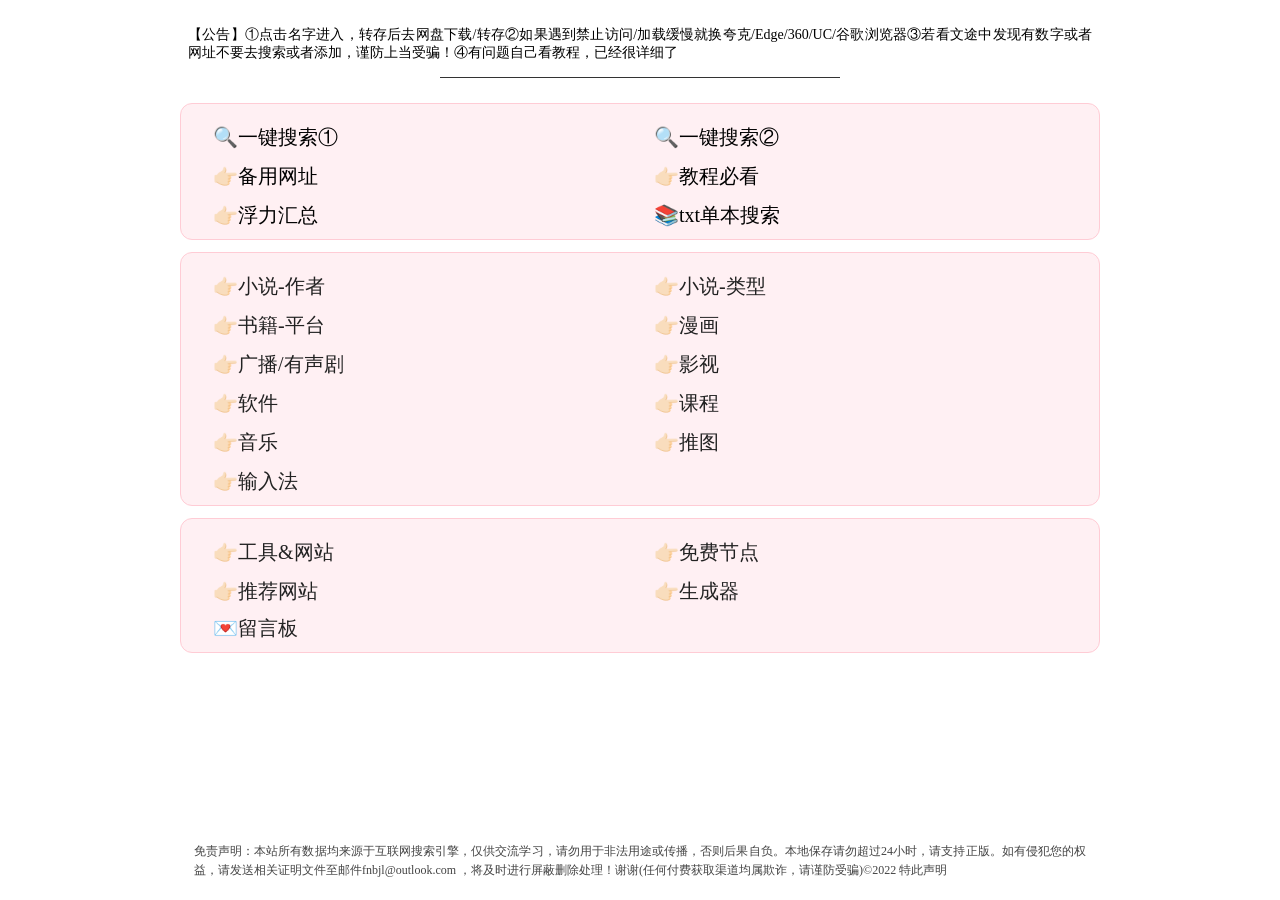
<file: index.html>
<!DOCTYPE html>
<html lang="zh-CN">
<head> 
<meta charset="UTF-8">
<meta name="viewport" content="width=device-width, initial-scale=1.0">
<link rel="icon" href="data:image/svg+xml,<svg xmlns='http://www.w3.org/2000/svg' viewBox='0 0 100 100'><text y='.85em' font-size='70'>🐟︎</text></svg>">
<title>四里资源导航</title>
<style>
html,body{
    height:100%; 
    margin:0;
}
body {
    max-width:920px;
    margin:0 auto;
    padding:0 14px;
    font-size:14px;
    display:flex; 
    flex-direction:column;
    min-height:100vh;
}
.main-wrap{
    flex-grow:1;
    padding-top:20px;
}
.tip {
    text-align:center;
    margin-bottom:15px;
}
.tip-notice{
    text-align: justify;
    text-align-last: left;
    margin-top:6px;
    padding:0 8px;
}
.line{
    border-bottom:1px solid #333;
    max-width:400px;
    margin:0 auto 25px;
}
.grid-two{
    display: grid;
    grid-template-columns: 1fr 1fr;
    gap:12px 8px;
    padding-left:20px;
    margin-top:10px;
}
.grid-two a{
    color:#222;
    text-decoration:none;
    font-size:20px;
}
.footer{
    font-size:12px;
    text-align:justify;
    text-align-last:left;
    color:#444;
    line-height:1.6;
    margin-top:40px;
    padding:0 14px 20px 14px;
}

/* ==========弹窗样式 复刻截图样式========== */
.modal-mask{
    display:none;
    position:fixed;
    inset:0;
    background:rgba(0,0,0,0.55);
    z-index:999;
    align-items:center;
    justify-content:center;
    padding:16px;
}
.modal-mask.show{
    display:flex;
}
.modal-box{
    background:#fff;
    width: min(520px, calc(100vw - 32px));
    border-radius:16px;
    padding:24px 20px 0 20px;
    position:relative;
    overflow:hidden;
}
.modal-content{
    margin-top:8px;
    margin-right:0;
    line-height:1.8;
    font-size:15px;
}
.modal-content .title-hd{
    display:block;
    text-align:center;
    font-size:17px;
    font-weight:bold;
    margin-bottom:16px;
}
.modal-content .link-row{
    text-align:left;
    margin:4px 0;
}
.modal-content a{
    color:#662599;
    text-decoration:none;
}
.modal-content a:hover{
    text-decoration:underline;
}
.tip-small{
    font-size:12px;
    color:#777;
    margin-top:12px;
    line-height:1.5;
}
.pop-btn{
    color:#000000;
    font-size:20px;
    cursor:pointer;
    }
.copy-source{
    display:none;
}
/*紫色通用类 */
.text-purple {
    color:#000000 !important;
    text-decoration: none !important;
}
.text-purple:hover {
    color:#000000 !important;
}

/*底部双按钮：取消｜复制，分割线效果*/
.modal-bottom-btn{
    display:grid;
    grid-template-columns:1fr 1fr;
    margin:24px -20px 0 -20px;
    border-top:1px solid #e8e8e8;
}
.btn-cancel{
    padding:14px;
    border:none;
    background:#ffffff;
    font-size:17px;
    color:#333333;
    cursor:pointer;
    border-radius:0 0 0 16px;
}
.btn-copy-bottom{
    padding:14px;
    border:none;
    background:#ffffff;
    font-size:17px;
    color:#d63384;
    font-weight:bold;
    cursor:pointer;
    border-left:1px solid #e8e8e8;
    border-radius:0 0 16px 0;
}

/*4位方框密码输入框样式*/
.pwd-box-wrap{
    display:flex;
    gap:12px;
    justify-content:center;
    margin:20px 0;
}
.pwd-single{
    width:48px;
    height:52px;
    text-align:center;
    font-size:22px;
    border:1px solid #ddd;
    border-radius:8px;
    outline:none;
}
.pwd-btn-row{
    display:grid;
    grid-template-columns:1fr 1fr;
    margin:22px -20px 0 -20px;
    border-top:1px solid #e8e8e8;
}
.pwd-cancel{
    padding:14px;
    border:none;
    background:#fff;
    font-size:17px;
    color:#333;
    border-radius:0 0 0 16px;
    cursor:pointer;
}
.pwd-confirm{
    padding:14px;
    border:none;
    background:#fff;
    color:#000000;
    font-size:17px;
    font-weight:bold;
    border-left:1px solid #e8e8e8;
    border-radius:0 0 16px 0;
    cursor:pointer;
}
.pwd-hint{
    text-align:center;
    color:#777;
    font-size:15px;
    text-align:left;
}
#pwd-content-area .modal-content{
    font-size:14px;
    line-height:1.7;
    text-align:left;
    margin-right:0;
}

/* 顶部信息框样式（来自node.html） */
.top-info-box{
  background:#fff0f3;
  border:1px solid #ffccd5;
  border-radius:12px;
  padding:10px 12px;
  margin-bottom:12px;
  cursor:default;
}
</style>
</head>
<body>
<div class="main-wrap">
<div class="tip">
    <div class="tip-notice">
         【公告】①点击名字进入，转存后去网盘下载/转存②如果遇到禁止访问/加载缓慢就换夸克/Edge/360/UC/谷歌浏览器③若看文途中发现有数字或者网址不要去搜索或者添加，谨防上当受骗！④有问题自己看教程，已经很详细了
    </div>
</div>
<div class="line"></div>


<div class="top-info-box"><!--高亮-->
    <div class="grid-two">
        <a href="./All Search.html"class="text-purple">🔍一键搜索①</a>
        <a href="https://www.kdocs.cn/etapps/query/q/Zh78BBBB"class="text-purple">🔍一键搜索②</a>
        
        

        <span class="pop-btn" data-target="modalMask">👉🏻备用网址</span>
        <a href="./rule.html"class="text-purple">👉🏻教程必看</a>

        <span class="pop-btn" data-target="modalMask_fuli">👉🏻浮力汇总</span>
        <span class="pop-btn" data-target="modalMask_pwd">📚txt单本搜索</span>

    </div>
</div>

<div class="top-info-box">
    <div class="grid-two">

        <a href="./author.html">👉🏻小说‑作者</a>
        <a href="./type.html">👉🏻小说‑类型</a>

        <a href="https://www.kdocs.cn/wo/sl/v1EhIin">👉🏻书籍‑平台</a>
        <a href="https://www.kdocs.cn/wo/sl/v14Oxbrh">👉🏻漫画</a>

        <a href="https://www.kdocs.cn/wo/sl/v11pNw1A">👉🏻广播/有声剧</a>
        <a href="https://www.kdocs.cn/wo/sl/v11cx7Ta">👉🏻影视</a>

        <a href="https://www.kdocs.cn/wo/sl/v11uhpz2">👉🏻软件</a>
        <a href="https://www.kdocs.cn/wo/sl/v1dzztK">👉🏻课程</a>

        <a href="https://www.kdocs.cn/wo/sl/v12OWpMH">👉🏻音乐</a>
        <a href="https://www.kdocs.cn/l/cdoBaY2HudCQ">👉🏻推图</a>

        <a href="https://www.kdocs.cn/l/ce5CjGfczDP5">👉🏻输入法</a>
    </div>
</div>

<div class="top-info-box">
    <div class="grid-two">
        <a href="https://www.sili.cc.cd/tools/tools.html">👉🏻工具&网站</a>
        <a href="https://www.sili.cc.cd/tools/node.html">👉🏻免费节点</a>
        <a href="https://www.kdocs.cn/l/cehQOLkoItKw">👉🏻推荐网站</a>
        <a href="https://www.kdocs.cn/l/cluWmY2qP21H">👉🏻生成器</a>
    </div>
    
    <div class="grid-two">
     
        <a href="https://mp.weixin.qq.com/s/1fCDvx1UNOBsMAiZ_IL4Lw">💌留言板</a>
    </div>
    </div>
</div>


<!--弹窗1 汇总：显示文字【链接】，不显示网址，点击跳转；复制依旧复制完整网址 -->
<div class="modal-mask" id="modalMask">
    <div class="modal-box">
        <div class="modal-content">
            
            <span class="title-hd">⭐汇总网址</span>
            <div>✨永久导航<a href="https://link3.cc/sili">https://link3.cc/sili</a></div>
            <div>👉🏻汇总① <a href="https://sili.cc.cd/">https://sili.cc.cd/</a></div>
            <div>👉🏻汇总② <a href="https://www.silii.cc.cd/">https://www.silii.cc.cd/</a></div>
             <div>👉🏻汇总③ <a href="https://www.sili.cc.cd/">https://www.sili.cc.cd/</a></div>
            <div>👉🏻汇总④ <a href="https://www.kdocs.cn/l/cugJkk7n9MMc">链接</a></div>
            <div class="tip-small">💡提示：①‑③内容一样，打不开切换链接</div>
        </div>
        <div class="modal-bottom-btn">
            <button class="btn-cancel">取消</button>
            <button class="btn-copy-bottom">复制</button>
        </div>
        <div class="copy-source">
    ⭐永久汇总链接
✨导航https://link3.cc/sili
汇总① https://sili.cc.cd/
汇总② https://www.silii.cc.cd/
汇总③ https://www.sili.cc.cd/
汇总④ https://www.kdocs.cn/l/cugJkk7n9MMc
        </div>
    </div>
</div>

<!--弹窗2 浮力汇总：只显示文字【链接】 -->
<div class="modal-mask" id="modalMask_fuli">
    <div class="modal-box">
        <div class="modal-content">
            <span class="title-hd">🫧浮力汇总</span>
            <div class="link-row">👉🏻【迅雷】浮力汇总‑大杂烩 <a href="https://pan.xunlei.com/s/VOu96KVoehHMdTDz5TxoK95NA1?pwd=iv8e" target="_blank">链接</a></div>
            <div class="link-row">👉🏻【夸克】浮力汇总‑拼豆 <a href="https://pan.quark.cn/s/d340a75b743f" target="_blank">链接</a></div>
            <div class="link-row">👉🏻【百度】浮力汇总‑字体 <a href="https://pan.baidu.com/s/1pZ4GwN0FtjiI5HLNGz6XDg?pwd=sili" target="_blank">链接</a></div>
            <div class="link-row">👉🏻【UC】浮力汇总‑飞卢合集37G <a href="https://drive.uc.cn/s/ea30b2190af74" target="_blank">链接</a></div>
            <div class="link-row">👉🏻【目录】作者&文包历史合集 <a href="https://www.kdocs.cn/l/cb8eZIQQZ7PD" target="_blank">链接</a></div>
        </div>
        <div class="modal-bottom-btn">
            <button class="btn-cancel">取消</button>
            <button class="btn-copy-bottom">复制</button>
        </div>
        <div class="copy-source">
🫧浮力汇总
【迅雷】浮力汇总‑大杂烩 https://pan.xunlei.com/s/VOu96KVoehHMdTDz5TxoK95NA1?pwd=iv8e
【夸克】浮力汇总‑拼豆 https://pan.quark.cn/s/d340a75b743f
【百度】浮力汇总‑字体 https://pan.baidu.com/s/1pZ4GwN0FtjiI5HLNGz6XDg?pwd=sili
【UC】浮力汇总‑飞卢合集37G https://drive.uc.cn/s/ea30b2190af74
【目录】作者&文包历史合集 https://www.kdocs.cn/l/cb8eZIQQZ7PD
        </div>
    </div>
</div>

<!--弹窗3 4位方框密码弹窗 -->
<div class="modal-mask" id="modalMask_pwd">
    <div class="modal-box" style="padding-bottom:0;">
        <div id="pwd-input-area">
            <div style="text-align:center;font-size:20px;font-weight:bold;">输入密码后访问</div>
           
            
            <div class="pwd-hint" style="margin-top:12px;">🔔提示:<br><a href="https://mp.weixin.qq.com/s/1fCDvx1UNOBsMAiZ_IL4Lw" target="_blank" style="color:#777;text-decoration:none;">
①微信文章评论区自取:需微信内打开 <span style="color:#4285f4;">🔗点我</span><br>
②备选渠道：朋友圈置顶获取</a></div>
               <div class="pwd-box-wrap">
                <input class="pwd-single" maxlength="1" data-index="0">
                <input class="pwd-single" maxlength="1" data-index="1">
                <input class="pwd-single" maxlength="1" data-index="2">
                <input class="pwd-single" maxlength="1" data-index="3">
            </div>
            <div class="pwd-btn-row">
                <button class="pwd-cancel">取消</button>
                <button class="pwd-confirm">确认</button>
            </div>
        </div>

        <!--解锁后展示内容，密码弹窗这里依旧显示完整网址-->
        <div id="pwd-content-area" style="display:none;padding:0 20px 20px;">
            <div class="modal-content">
                <div>🔑UC<a href="https://drive.uc.cn/s/3a502843e05b4" target="_blank">https://drive.uc.cn/s/3a502843e05b4</a><br>
                      🔗<a href="https://www.ilanzou.com/s/rOdligGH" target="_blank">https://www.ilanzou.com/s/rOdligGH</a><br>
                       1️⃣只保存有日期的压缩包<br>2️⃣用解压专家/解压大师解压后，找到钥匙<br>3️⃣文太多了，有时候卡，多搜两遍<br>4️⃣自助搜书只是福利功能，不会用还就只看每日更新，别问了<br>5️⃣解压相关问题请用专业的解压软件，别问了
                </div>
            </div>
            <div class="modal-bottom-btn">
                <button class="btn-cancel">取消</button>
                <button class="btn-copy-bottom">复制</button>
            </div>
        </div>
    </div>
</div>
<!--复制数据源-->
<div class="copy-source" id="pwdCopySource">
🔐txt自助搜书
UC：https://drive.uc.cn/s/d7a0c55577434
🔗：https://www.ilanzou.com/s/rOdligGH
</div>


<div class="footer">
免责声明：本站所有数据均来源于互联网搜索引擎，仅供交流学习，请勿用于非法用途或传播，否则后果自负。本地保存请勿超过24小时，请支持正版。如有侵犯您的权益，请发送相关证明文件至邮件fnbjl@outlook.com ，将及时进行屏蔽删除处理！谢谢(任何付费获取渠道均属欺诈，请谨防受骗)©2022 特此声明
</div>

<script>
//共用弹窗逻辑
document.querySelectorAll('.pop-btn').forEach(btn=>{
    btn.onclick = function(){
        const targetId = this.dataset.target;
        const mask = document.getElementById(targetId);
        if(mask) mask.classList.add('show');
    }
})

//点击遮罩关闭弹窗
document.addEventListener('click',function(e){
    if(e.target.classList.contains('modal-mask')){
        e.target.classList.remove('show');
        resetPwdModal();
    }
})

// 自定义提示框，无确定按钮，1秒自动消失
function showToast(message){
    const toast = document.createElement('div');
    toast.style.position = 'fixed';
    toast.style.top = '50%';
    toast.style.left = '50%';
    toast.style.transform = 'translate(-50%,-50%)';
    toast.style.background = 'rgba(0,0,0,0.85)';
    toast.style.color = '#fff';
    toast.style.padding = '16px 24px';
    toast.style.borderRadius = '10px';
    toast.style.zIndex = '9999';
    toast.style.fontSize = '15px';

    const text = document.createElement('div');
    text.innerText = message;
    toast.appendChild(text);
    document.body.appendChild(toast);

    //1秒自动移除提示框，不关闭底层弹窗
    setTimeout(()=>{
        toast.remove();
    },1000);
}

//底部复制按钮复制逻辑
async function doCopy(box){
    let sourceDom = box.querySelector('.copy-source');
    if(box.closest('#modalMask_pwd')){
        sourceDom = document.getElementById('pwdCopySource');
    }
    const pwdMaskDom = document.getElementById('modalMask_pwd');
    if(pwdMaskDom.classList.contains('show')){
        if(document.getElementById('pwd-content-area').style.display !== 'block') return;
    }
    const text = sourceDom.innerText.trim();
    try{
        await navigator.clipboard.writeText(text);
    }catch(err){
        const ta = document.createElement('textarea');
        ta.value = text;
        document.body.appendChild(ta);
        ta.select();
        document.execCommand('copy');
        document.body.removeChild(ta);
    }

    showToast("✅复制成功");
}

//弹窗底部红色复制按钮
document.querySelectorAll('.btn-copy-bottom').forEach(b=>{
    b.onclick = function(){
        const box = this.closest('.modal-box');
        doCopy(box);
    }
})
//取消按钮关闭弹窗
document.querySelectorAll('.btn-cancel').forEach(b=>{
    b.onclick = function(){
        const mask = this.closest('.modal-mask');
        mask.classList.remove('show');
        resetPwdModal();
    }
})

//ESC全部关闭
document.addEventListener('keydown',function(e){
    if(e.key === 'Escape'){
        document.querySelectorAll('.modal-mask.show').forEach(m=>{
            m.classList.remove('show');
        })
        resetPwdModal();
    }
})

//====4位格子密码弹窗逻辑====
const RIGHT_PASSWORD = "2599";
const pwdMask = document.getElementById('modalMask_pwd');
const inputArea = document.getElementById('pwd-input-area');
const contentArea = document.getElementById('pwd-content-area');
const inputs = Array.from(document.querySelectorAll('.pwd-single'));
const btnCancel = document.querySelector('.pwd-cancel');
const btnConfirm = document.querySelector('.pwd-confirm');

inputs.forEach((inp,idx)=>{
    inp.oninput = function(){
        if(this.value.length>=1){
            if(idx < 3){
                inputs[idx+1].focus();
            }
            checkAllPwd();
        }
    }
    inp.onkeydown = function(e){
        if(e.key==='Backspace' && this.value==='' && idx>0){
            inputs[idx-1].focus();
        }
    }
})

function getPwdValue(){
    return inputs.map(i=>i.value).join('');
}

function checkAllPwd(){
    const val = getPwdValue();
    if(val.length === 4){
        if(val === RIGHT_PASSWORD){
            unlockContent();
        }
    }
}

function unlockContent(){
    inputArea.style.display = "none";
    contentArea.style.display = "block";
}

btnConfirm.onclick = function(){
    checkAllPwd();
}

btnCancel.onclick = function(){
    pwdMask.classList.remove('show');
    resetPwdModal();
}

function resetPwdModal(){
    inputs.forEach(i=>{i.value=''});
    inputArea.style.display = "block";
    contentArea.style.display = "none";
}

pwdMask.addEventListener('click',function(e){
    if(e.target === pwdMask){
        resetPwdModal();
    }
})

</script>
</body>
</html>
</file>
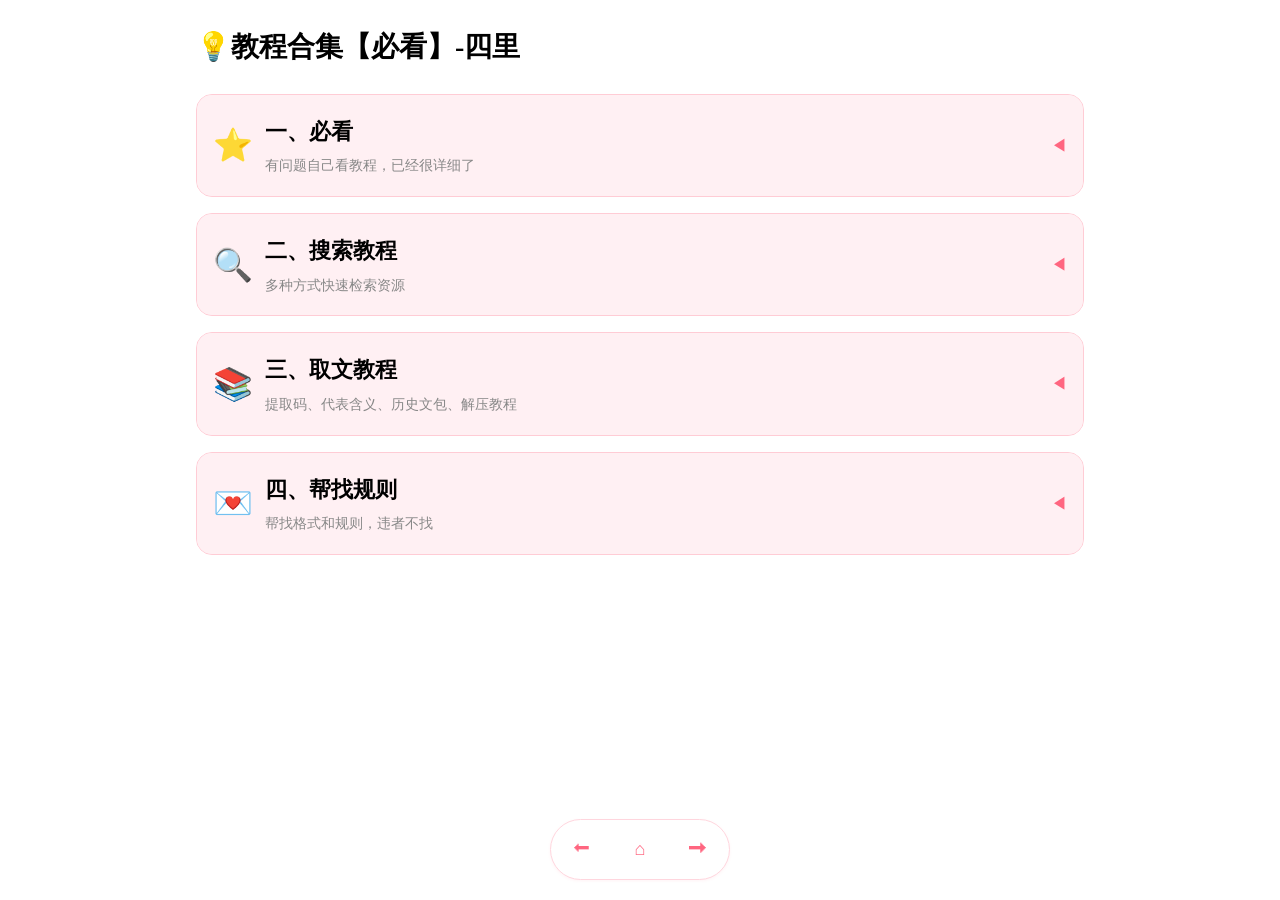
<file: rule.html>
<!DOCTYPE html>
<html lang="zh-CN">
<head>
<meta charset="UTF-8">
<meta name="viewport" content="width=device-width, initial-scale=1.0, maximum-scale=1.0, user-scalable=no">
<link rel="icon" href="data:image/svg+xml,<svg xmlns='http://www.w3.org/2000/svg' viewBox='0 0 100 100'><text y='.85em' font-size='70'>🐟︎</text></svg>">
<title>教程合集【必看】‑四里</title>
<style>
*{box-sizing:border-box;}
body{
    max-width:920px;
    margin:20px auto;
    padding:0 16px;
    font-size:15px;
    line-height:1.7;
    padding-bottom:90px;
}
h2{
    font-size:28px;
}

.container-A{
    border:1px solid #ffccd5;
    border-radius:16px;
    padding:0px;
    background:#fff0f3;
    margin-bottom:16px;
    overflow:hidden;
}

.collapse-title{
    background:#fff0f3;
    padding:18px 16px;
    cursor:pointer;
    margin:0;
    border-radius:12px;
    transition:0.2s;
    display:flex;
    gap:12px;
    align-items:center;
    justify-content:space-between;
    user-select:none;
}
.collapse-title:active{
    background:#f8d2e3;
}
.collapse-icon{
    font-size:32px;
}
.collapse-text-wrap{
    display:flex;
    flex-direction:column;
    gap:4px;
    flex:1;
    min-width:0;
}
.collapse-main-title{
    font-size:22px;
    font-weight:bold;
}
.collapse-desc{
    font-size:14px;
    color:#888;
}

/* 新增箭头样式 */
.date-arrow{
    font-size:16px;
    transition:transform 0.25s ease;
    color:#ff6680;
}
.date-arrow.collapsed{
    transform:rotate(-90deg);
}

.collapse-content{
    display:none;
    padding:0px 14px;
    /* 移除展开区域左侧竖线 */
    margin-top:10px;
}
/* ==========改动：横线左右留边、缩小间距========== */
.collapse-content.open{
    display:block;
    border-top: 1px solid #ffccd5;
    margin-top: -3px;
    padding-top: 3px;
    margin-left:16px;
    margin-right:16px;
}
.item-block{
    margin:12px 0;
}
.green-tip{
    background:#dbf8d2;
    padding:3px 6px;
    border-radius:3px;
}
.green-tip a{
    color:#0000cc;
    text-decoration: none !important;
}
.green-tip a:hover{
    text-decoration:none !important;
}
.red-tip{
    color:#c82423;
}
.yellow-tip{
    background:#fff8b8;
    padding:3px 6px;
    border-radius:3px;
}
.pink-tip{
    background:#ffd6e0;
    padding:3px 6px;
    border-radius:3px;
}
.blue-tip{
    background:#e8f4fc;
    padding:3px 6px;
    border-radius:3px;
}
.grey-text{
    color:#777;
}
.path-code{
    font-family:monospace;
    font-size:14px;
    word-break:break-all;
}
.div-line{
    margin:26px 0;
    border:none;
}
details{
    margin:10px 0;
    position:relative;
}
details.sub-item[open]::before{
    content:"";
    position:absolute;
    left:5px;
    top:25px;
    bottom:0px;
    width:2px;
    background:#cad3e0;
}
summary{
    cursor:pointer;
    font-weight:bold;
    font-size:15px;
    padding:4px 0;
    position:relative;
}
details>div{
    padding-left:20px;
}

/* ============底部导航栏样式============ */
.nav-bar-wrap{
  position:fixed;
  bottom:20px;
  left:0;
  width:100%;
  display:flex;
  justify-content:center;
}
.nav-bar{
  display:flex;
  gap:0;
  background:#fff;
  border-radius:999px;
  border:1px solid #ffd6de;
  box-shadow:0 1px 3px rgba(255,102,128,0.08);
  overflow:hidden;
}
.nav-item{
  padding:14px 22px;
  color:#ff6680;
  font-size:18px;
  font-weight:500;
  cursor:pointer;
  display:flex;
  align-items:center;
  justify-content:center;
  transition:background-color 0.25s ease, color 0.25s ease;
}
.nav-item:hover{
  background:#fff0f3;
}
/* 点击临时高亮：变色时间缩短 */
.nav-item.click-highlight{
  background:#f8d7e0;
}
/* 禁用状态：使用class，div不支持原生disabled属性 */
.nav-item.is-disabled{
  color:#bbbbbb;
  cursor:not-allowed;
  background:transparent;
  pointer-events:none;
}
.nav-item a{
  color:#ff6680;
  text-decoration:none;
  display:flex;
  align-items:center;
  gap:4px;
}
</style>
</head>
<body>

<h2>💡教程合集【必看】‑四里</h2>

<!-- 一、必看 ✅完全复刻二的结构 -->
<div class="container-A" data-index="0">
  <div class="collapse-wrap">
    <div class="collapse-title">
      <div class="collapse-icon">⭐</div>
      <div class="collapse-text-wrap">
        <div class="collapse-main-title">一、必看</div>
        <div class="collapse-desc">有问题自己看教程，已经很详细了</div>
      </div>
      <div class="date-arrow">◀</div>
    </div>
    <div class="collapse-content">
      <div class="item-block">
        <div class="yellow-tip">🚫不要在线解压❗你好我好大家好🙏🏻已经没了一堆号了QAQ！觉得下载麻烦的，你可以不拿zy，但你不能拿了zy还伤害我😭😭</div>
        <div class="blue-tip">🚫不礼貌勿扰:首先我不欠大家什么，其次无偿帮找文后，发个谢谢或者表情包也不难吧</div>
        <div class="pink-tip">⚠️无偿分享，持续更新，如果看到数字或者网址不要去点开，谨防受骗！</div>
        <div class="pink-tip">视频教程
<a href="https://pan.baidu.com/s/1teAuGkeMHSekaKatDFK5NQ?pwd=sili" target="_blank">点我跳转</a></div>
        <details class="sub-item">
          <summary>🔗汇总在哪里&有什么zy</summary>
          <div>书籍|小说|漫画|广播剧|影视|软件|音乐|课程等</div>
          <div>
            <a href="https://silii.pages.dev" target="_blank">https://silii.pages.dev</a><br>
            <a href="https://link3.cc/sili" target="_blank">https://link3.cc/sili</a>
          </div>
        </details>
        <details class="sub-item">
          <summary>🌐打不开网页</summary>
          <div>更换浏览器，360/夸克/UC/Edge/Chrome都可以，大部分情况就能打开</div>
        </details>
        <details class="sub-item">
          <summary>📄txt打开乱码怎么办</summary>
          <div>换浏览器下载，或者换别的阅读软件打开（手机自带阅读软件即可）</div>
        </details>
        <details class="sub-item">
          <summary>1️⃣xxx最新的有吗/为什么不更新xxx了</summary>
          <div>全部推文没办法实时更新，更新目录是不固定的！</div>
        </details>
        <details class="sub-item">
          <summary>2️⃣xx网盘有吗</summary>
          <div>网盘不固定，有哪个就用哪个。</div>
        </details>
      </div>
    </div>
  </div>
</div>

<!-- 二、搜索教程 ✅正确模板 -->
<div class="container-A" data-index="1">
  <div class="collapse-wrap">
    <div class="collapse-title">
      <div class="collapse-icon">🔍</div>
      <div class="collapse-text-wrap">
        <div class="collapse-main-title">二、搜索教程</div>
        <div class="collapse-desc">多种方式快速检索资源</div>
      </div>
      <div class="date-arrow">◀</div>
    </div>
    <div class="collapse-content">
      <div class="item-block">
        <div><span class="blue-tip"><a href="https://silii.pages.dev" target="_blank">1️⃣永久链接中的汇总https://silii.pages.dev</a></span></div>
        <div>①汇里的一键搜索【1‑3】</div>
        <div>③汇总里点击标题有单独汇总</div>
      </div>
      <div class="item-block">
        <div><span class="blue-tip">2️⃣公众号『四里软件』gh_9bc7153742e3 ⚠️</span></div>
        <div>仅录入作者合集后台发送【作者具体名字】即可获得链接🔗(公众号需要发送较要完整的名字)</div>
      </div>
    </div>
  </div>
</div>

<!-- 三、取文教程 ✅完全复刻二的结构 -->
<div class="container-A" data-index="2">
  <div class="collapse-wrap">
    <div class="collapse-title">
      <div class="collapse-icon">📚</div>
      <div class="collapse-text-wrap">
        <div class="collapse-main-title">三、取文教程</div>
        <div class="collapse-desc">提取码、代表含义、历史文包、解压教程</div>
      </div>
      <div class="date-arrow">◀</div>
    </div>
    <div class="collapse-content">
      <div class="item-block">
        <details class="sub-item">
          <summary><span class="blue-tip"><a href="https://pan.baidu.com/s/1JMHp6vUoYZFEpTKk85Mpmg?pwd=sili" target="_blank">解压专家：</a></span>如出现以下情况，请用解压专家等专业解压软件进行解压；或者重新下载，下载时不要切屏</summary>
          <div>
            <div>解压失败/不成功</div>
            <div>无密码却让输入密码</div>
            <div>输入正确密码却显示密码错误</div>
            <div>解压文件显示文件已损坏</div>
            <div>解压txt文件里面全是乱码</div>
            <div>解压txt文件里面缺章断章</div>
          </div>
        </details>
        <details class="sub-item">
          <summary>1️⃣提取码</summary>
          <div>需要提取码的话，链接 = 后面四位数就是</div>
        </details>
        <details class="sub-item">
          <summary>2️⃣代表含义</summary>
          <div>①【LZY】防和谐备用，含蓝奏云下载地址及密码，可以直接下单本；蓝奏云没文找我补</div>
          <div>②【】：合集压缩包</div>
          <div>③🔗即下载地址，🔑是下载密码</div>
        </details>
        <details class="sub-item">
          <summary>3️⃣历史文包/LZY/目录教程</summary>
          <div>🔍 <span class="red-tip">搜索方法：</span>右上角登录>>右上角三个横线>>查找和替换>>输入关键字>>点击搜索</div>
          <div><span class="blue-tip">💬可以到【🔗汇总】中的一键查询搜索单链</span></div>
          <div class="blue-tip">蓝奏云打开没文找我补</div>
          <div>1️⃣目录用掌阅、MT管理器、WPS等，只要能搜索的都✅ →书名上方为 📁 后名字为对应包名</div>
          <div>2️⃣根据对应包名到下方找下载地址→找文包</div>
          <div>3️⃣如果下载地址有很多文件，可以全部展开，用浏览器的【在此页面搜索】快速锁定</div>
        </details>
        <details class="sub-item">
          <summary>4️⃣解压教程</summary>
          <div class="red-tip">⚠️下载到本地无需会员</div>
          <div class="red-tip">⚠️ 禁止在线解压 封号概不负责</div>
          <div><span class="yellow-tip">1. 下载下来（迅雷的取回就是下载）</span></div>
          <div class="grey-text">不懂路径名→就先改后缀名在下载</div>
          <div class="grey-text">【例:夸克iso，先改zip再下载】</div>
          <div><span class="yellow-tip">2.选择用解压专家或其他应用打开该文件</span></div>
          <div class="grey-text">▼ 下载后，点击下载好文件下方的文件夹名，才能使用其他应用打开【见图】</div>
          <div class="grey-text">▼ 直接到文件管理器根据『二对应地址』解压【根据路径名一步步找，或直接复制跳转打开】</div>
          <div><span class="yellow-tip">3.更改文件格式</span></div>
          <div>①iso/zip/7z/tar→直接解压，不能就改zip解压</div>
          <div>②其他后缀 →改成dzip、zip或tar逐级解压</div>
          <div><span class="blue-tip">【iso一般为zip，mp3一般为dzip；dzip只能用解压管家，其他可用文件/MT管理器】</span></div>
          <div><span class="yellow-tip">4.有解压码</span></div>
          <div>一般文件名有写，太杂了我也不确定哪些，如果没有尝试下方解压码，不行就换别的</div>
          <div class="path-code">7777/sili/1111/123/yyds/xmg/mxg/8888/1520/5201314/miao/LuoTongXue/sanhua/mashu2001/meng</div>
          <div><span class="blue-tip">【zip一般是sili，dzip一般是7777；上述都不对用解压管家左下角查找，还不行换别的下】</span></div>
          <div><span class="yellow-tip">5.逐级解压【为防止和谐压缩很多层，逐级解压；删掉“删”字，保留后缀】</span></div>
        </details>
        <details class="sub-item">
          <summary>📂网盘→手机内部存储目录</summary>
          <div>下载后，点击下载好文件下方的文件名，才能使用其他应用打开</div>
          <div><span class="yellow-tip">1. 百度</span></div>
          <div class="path-code">/storage/emulated/0/Download/BaiduNetdisk/</div>
          <div><span class="yellow-tip">2. 夸克</span></div>
          <div class="path-code">/storage/emulated/0/Download/QuarkDownloads/CloudDrive/</div>
          <div><span class="yellow-tip">3. 迅雷</span></div>
          <div class="path-code">/storage/emulated/0/Android/data/com.xunlei.downloadprovider/files/ThunderDownloadxl_decompress/</div>
          <div><span class="blue-tip">迅雷取回教程：在下载页面，点击右上角本地文件→云盘下载→选中文件后→点击下方的【移动】到【移动位置】</span></div>
          <div><span class="yellow-tip">4. uc</span></div>
          <div class="path-code">/storage/emulated/0/Download/UCDownloads/</div>
          <div><span class="yellow-tip">5. 移动</span></div>
          <div class="path-code">/storage/emulated/0/Download/</div>
        </details>
      </div>
    </div>
  </div>
</div>

<!-- 四、帮找规则 ✅完全复刻二的结构 -->
<div class="container-A" data-index="3">
  <div class="collapse-wrap">
    <div class="collapse-title">
      <div class="collapse-icon">💌</div>
      <div class="collapse-text-wrap">
        <div class="collapse-main-title">四、帮找规则</div>
        <div class="collapse-desc">帮找格式和规则，违者不找</div>
      </div>
      <div class="date-arrow">◀</div>
    </div>
    <div class="collapse-content multi-open">
      <div class="item-block">
        <div class="yellow-tip">⚠️加微信 hecbof｜有空会回｜不礼貌勿扰</div>
        <div  class="yellow-tip">💬帮找后如无回复，下次需帮找将无视</div>
        <div class="pink-tip">🚫违反规则，格式不对，今日禁找【以回复的当日为基准】！每人每日，限找一次！</div>
        <div class="blue-tip">🔘如需额外合集：合集整理不易所以需小偿，如“作者名+付款截屏”<br>
🔘非合集资源有空可🈚偿帮找</div>
        <details class="sub-item" open>
          <summary>1️⃣代找格式</summary>
          <div>①其他资源格式：发名字【发图无视 「(°^°)」】</div>
          <div>②找书格式：无需备注指定章节/番外。</div>
          <div>书名：（曾用名）</div>
          <div>作者：（曾用名）</div>
          <div>网站：（多平台发布选其一填写）</div>
          <div>状态：连载或完结</div>
          <div class="red-tip">❗有曾用名填上曾用名，方便找！</div>
          <div class="red-tip">❗四项必填，不知道百度！</div>
        </details>
        <details class="sub-item" open>
          <summary>2️⃣代找规则</summary>
          <div><span class="red-tip">🚫</span>不写格式者不找，格式不要添加书名号。</div>
          <div><span class="red-tip">🚫</span>不接受指定网盘/文件格式。</div>
          <div><span class="red-tip">🚫</span>格式不对/信息不对/没礼貌，给管理添加工作量等均不找。</div>
          <div><span class="red-tip">🚫</span>先搜索🔍汇总/目录里有没有，没有再发</div>
          <div><span class="red-tip">🚫</span>无偿不找合集，合集需小偿</div>
          <div><span class="red-tip">🚫</span>不找刚完结的文</div>
          <div><span class="red-tip">🚫</span>不找除海废婆外连载文</div>
          <div><span class="red-tip">🚫</span>不找预收/换头/免费/坑文</div>
          <div><span class="red-tip">⚠️</span>备注求番/未删减者不找，补番/未删减等均随缘 【注：福利番外为平台全订额外章节，不找】</div>
        </details>
      </div>
    </div>
  </div>
</div>

<!-- =========底部导航栏========= -->
<div class="nav-bar-wrap">
  <div class="nav-bar">
    <div class="nav-item" id="prevBtn" onclick="handlePrev()">⬅</div>
    <div class="nav-item"><a href="./index.html"><span class="arrow-icon">⌂</span></a></div>
    <div class="nav-item" id="nextBtn" onclick="handleNext()">➡</div>
  </div>
</div>

<script>
const containerList = Array.from(document.querySelectorAll('.container-A'));
let currentIndex = null;

// 只打开指定index，其余全部关闭
function openOnlyCard(index){
    if(index <0 || index >= containerList.length) return;
    currentIndex = index;

    containerList.forEach((card, i)=>{
        const content = card.querySelector('.collapse-content');
        const arrow = card.querySelector('.date-arrow');
        if(i === index){
            content.classList.add('open');
            arrow.classList.add('collapsed');
            if(!content.classList.contains('multi-open')){
                content.querySelectorAll('.sub-item').forEach(d=>d.open=false);
            }
        }else{
            content.classList.remove('open');
            arrow.classList.remove('collapsed');
        }
    })

    containerList[index].scrollIntoView({behavior:"smooth", block:"start"});
    updateBtnState();
}

// 关闭当前卡片
function closeCard(index){
    const card = containerList[index];
    const content = card.querySelector('.collapse-content');
    const arrow = card.querySelector('.date-arrow');
    content.classList.remove('open');
    arrow.classList.remove('collapsed');
    currentIndex = null;
    updateBtnState();
}

// 点击标题切换
function toggleGroup(el){
    const card = el.closest('.container-A');
    const idx = Number(card.dataset.index);
    const content = card.querySelector('.collapse-content');
    const isOpen = content.classList.contains('open');

    if(isOpen){
        closeCard(idx);
    }else{
        openOnlyCard(idx);
    }
}

// 更新按钮状态：完全移除禁用逻辑
function updateBtnState(){
    const prevBtn = document.getElementById("prevBtn");
    const nextBtn = document.getElementById("nextBtn");
    prevBtn.classList.remove("is-disabled");
    nextBtn.classList.remove("is-disabled");
}

function goPrev(){
    // 场景1：全部收起，点⬅打开最后一页（四）
    if(currentIndex === null){
        openOnlyCard(containerList.length -1);
        return;
    }
    // 场景2：当前在第0页（第一页），点⬅关闭卡片回到全部收起
    if(currentIndex === 0){
        closeCard(0);
        return;
    }
    // 场景3：普通中间页，向前翻页
    openOnlyCard(currentIndex - 1);
}
function handlePrev(){
    goPrev();
}

function goNext(){
    // 场景1：全部收起，点➡打开第0页
    if(currentIndex === null){
        openOnlyCard(0);
        return;
    }
    // 场景2：当前在最后一页，点➡关闭卡片回到全部收起
    if(currentIndex === containerList.length - 1){
        closeCard(currentIndex);
        return;
    }
    // 场景3：普通中间页，向后翻页
    openOnlyCard(currentIndex + 1);
}
function handleNext(){
    goNext();
}

// 绑定标题点击事件
const titles = document.querySelectorAll('.collapse-title');
titles.forEach(title=>{
    title.onclick = function(){
        toggleGroup(this);
    }
})

// sub‑item互斥逻辑
const subDetails = document.querySelectorAll('.sub-item');
subDetails.forEach(det=>{
    det.addEventListener('toggle',function(){
        if(!this.open) return;
        const parentWrap = this.closest('.collapse-content');
        if(parentWrap.classList.contains('multi-open')){
            return;
        }
        parentWrap.querySelectorAll('.sub-item').forEach(other=>{
            if(other !== this) other.open = false;
        })
    })
})

updateBtnState();
</script>

</body>
</html>
</file>
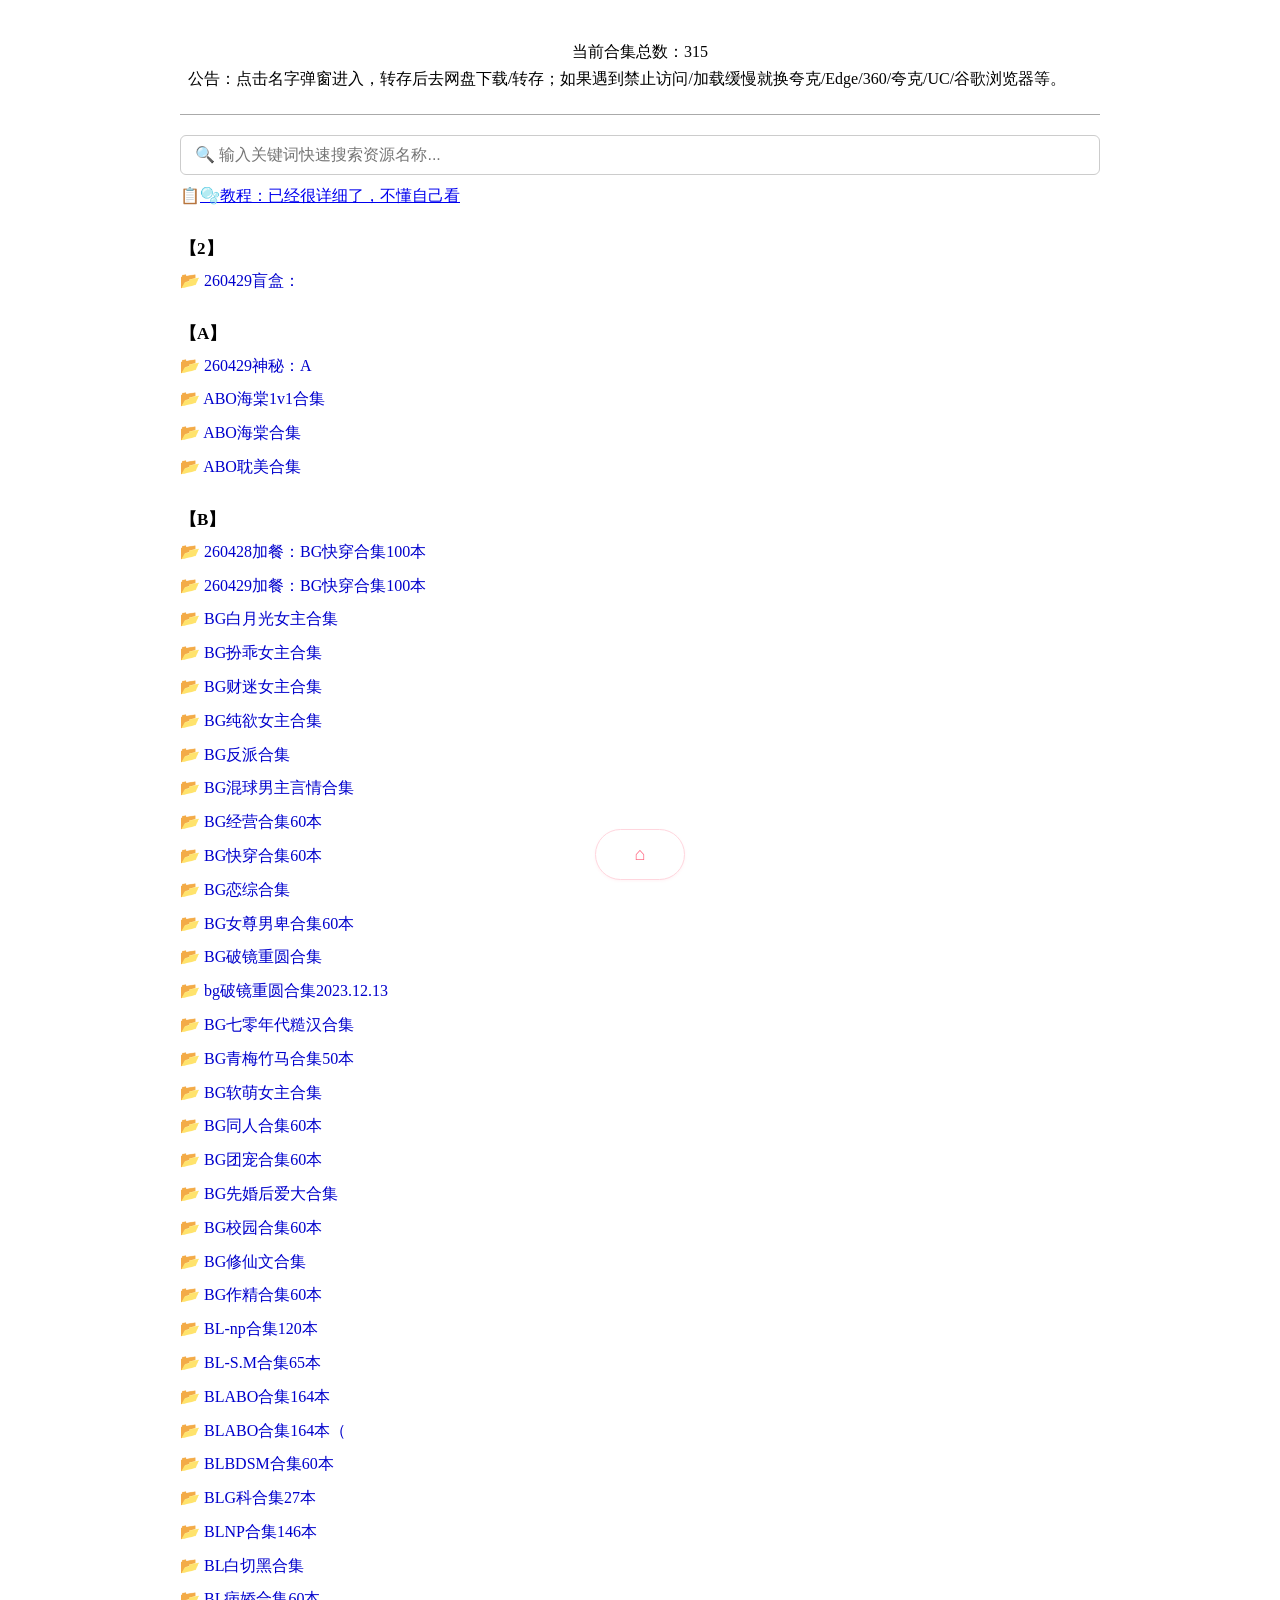
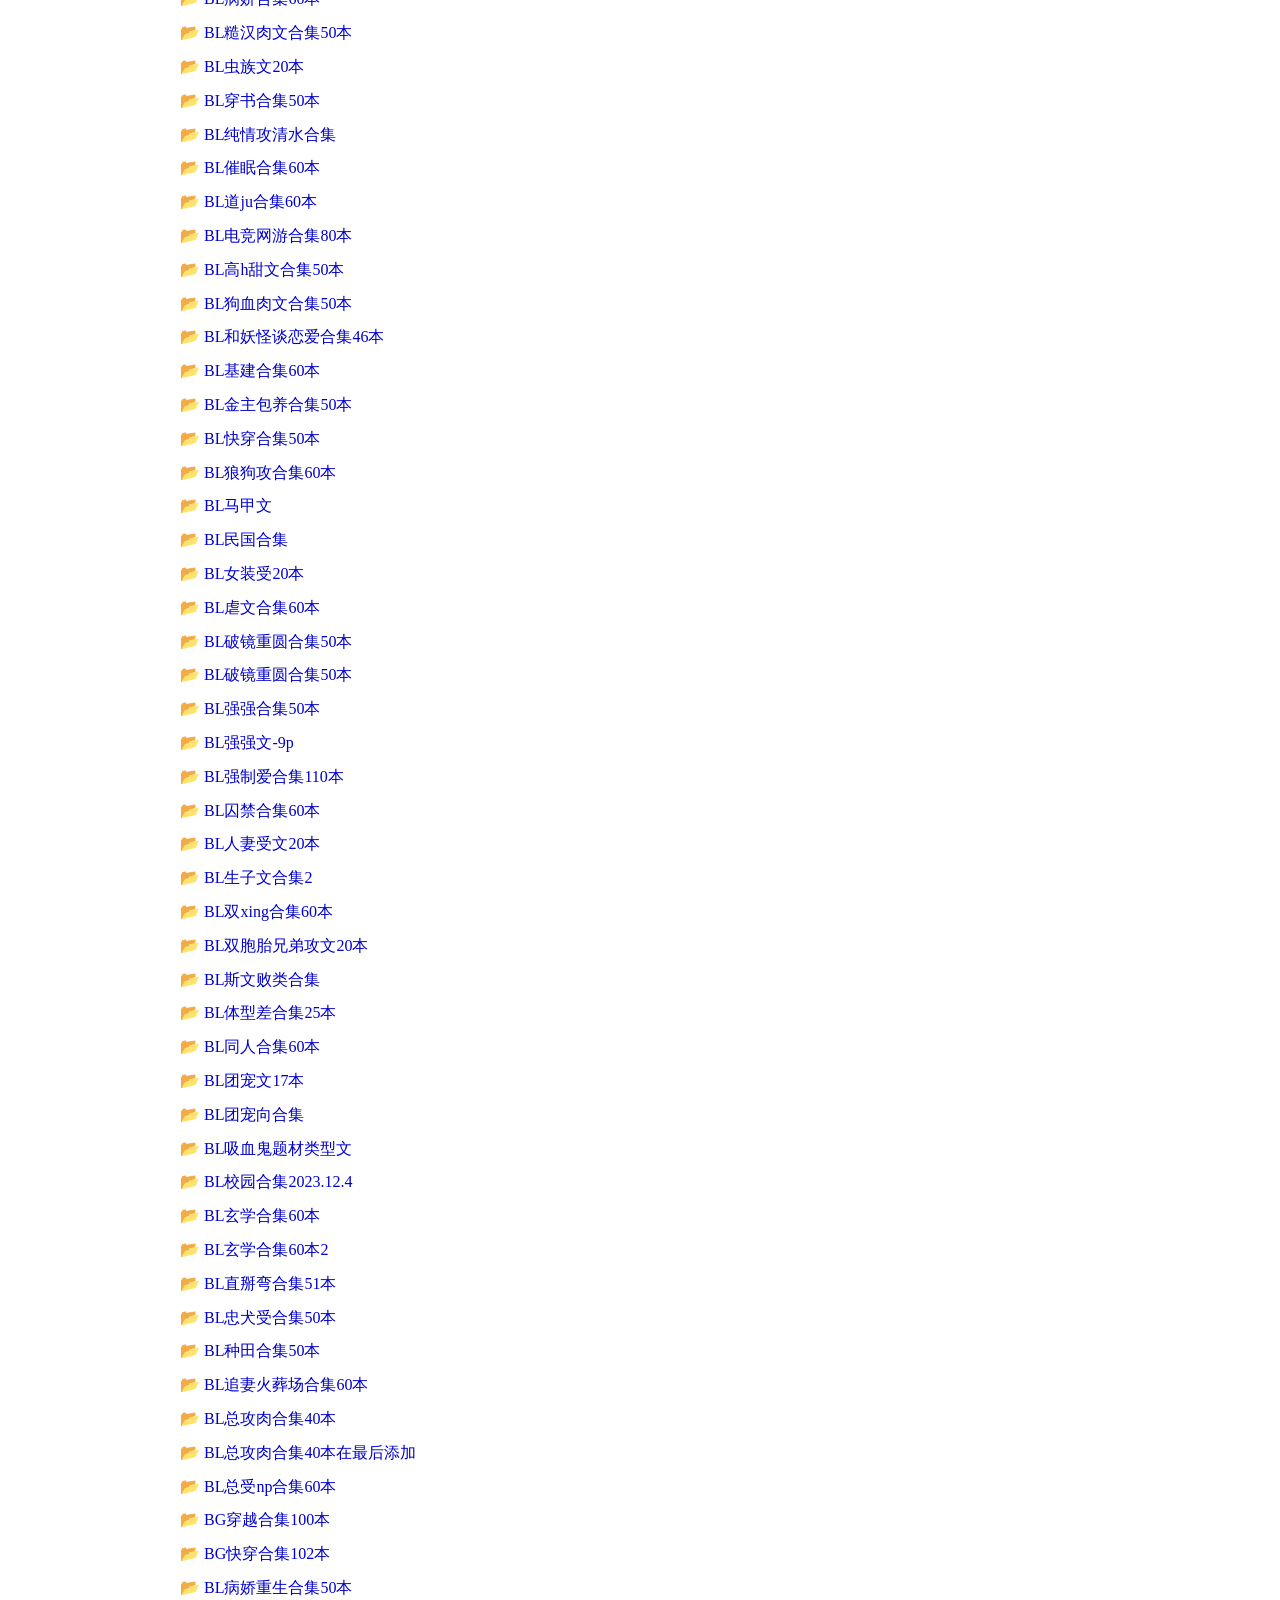
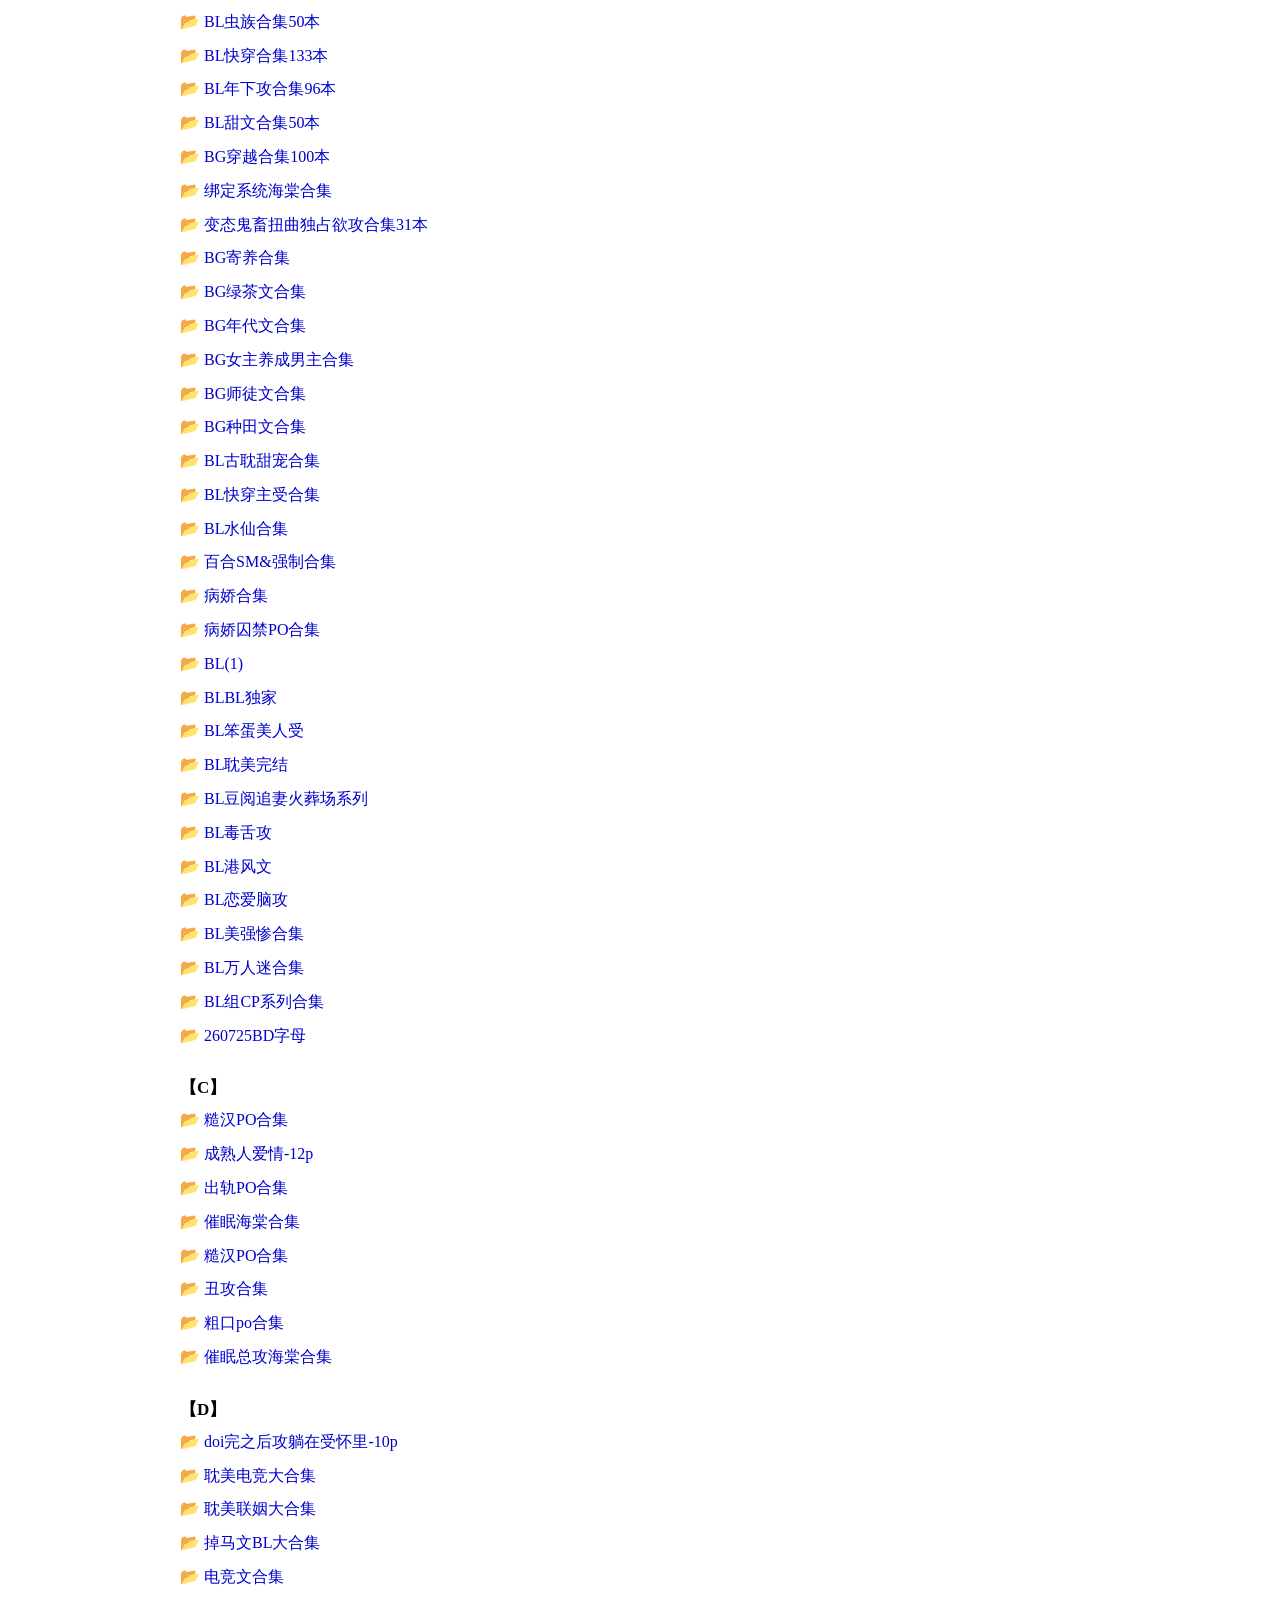
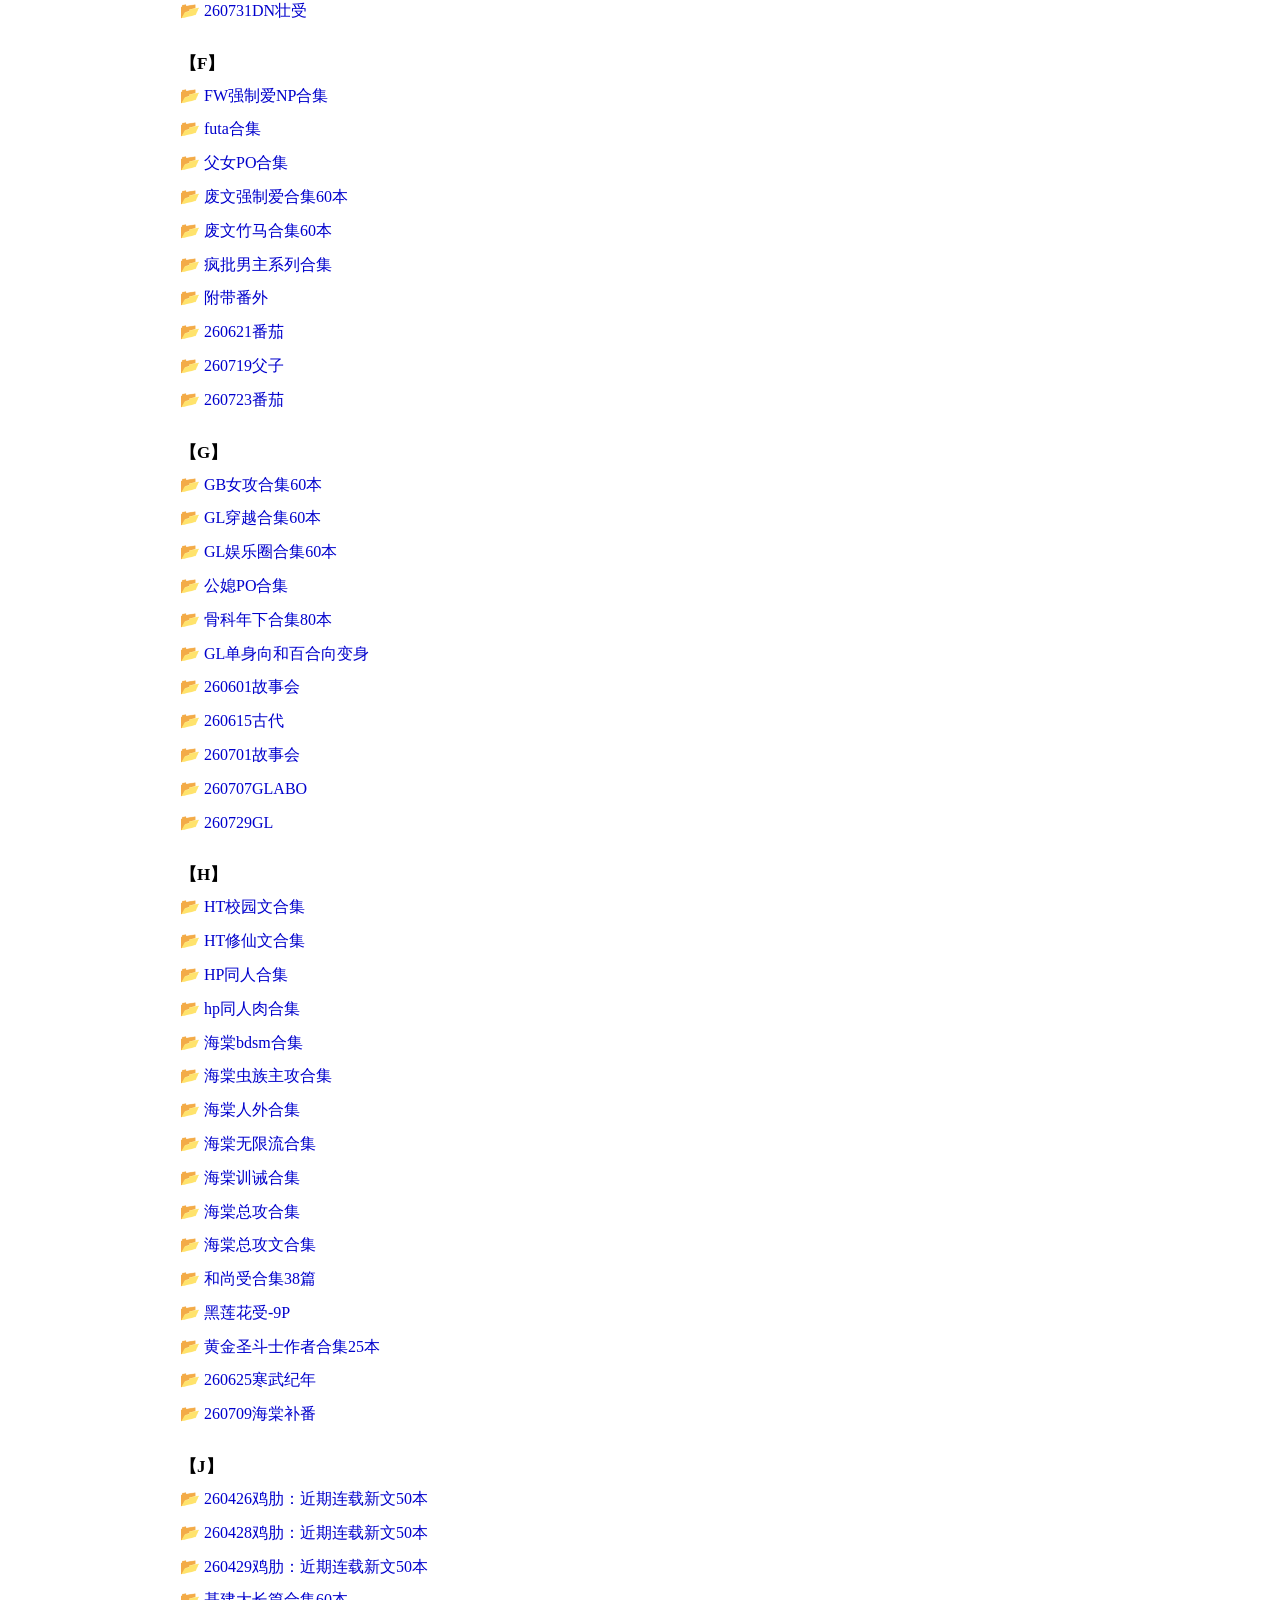
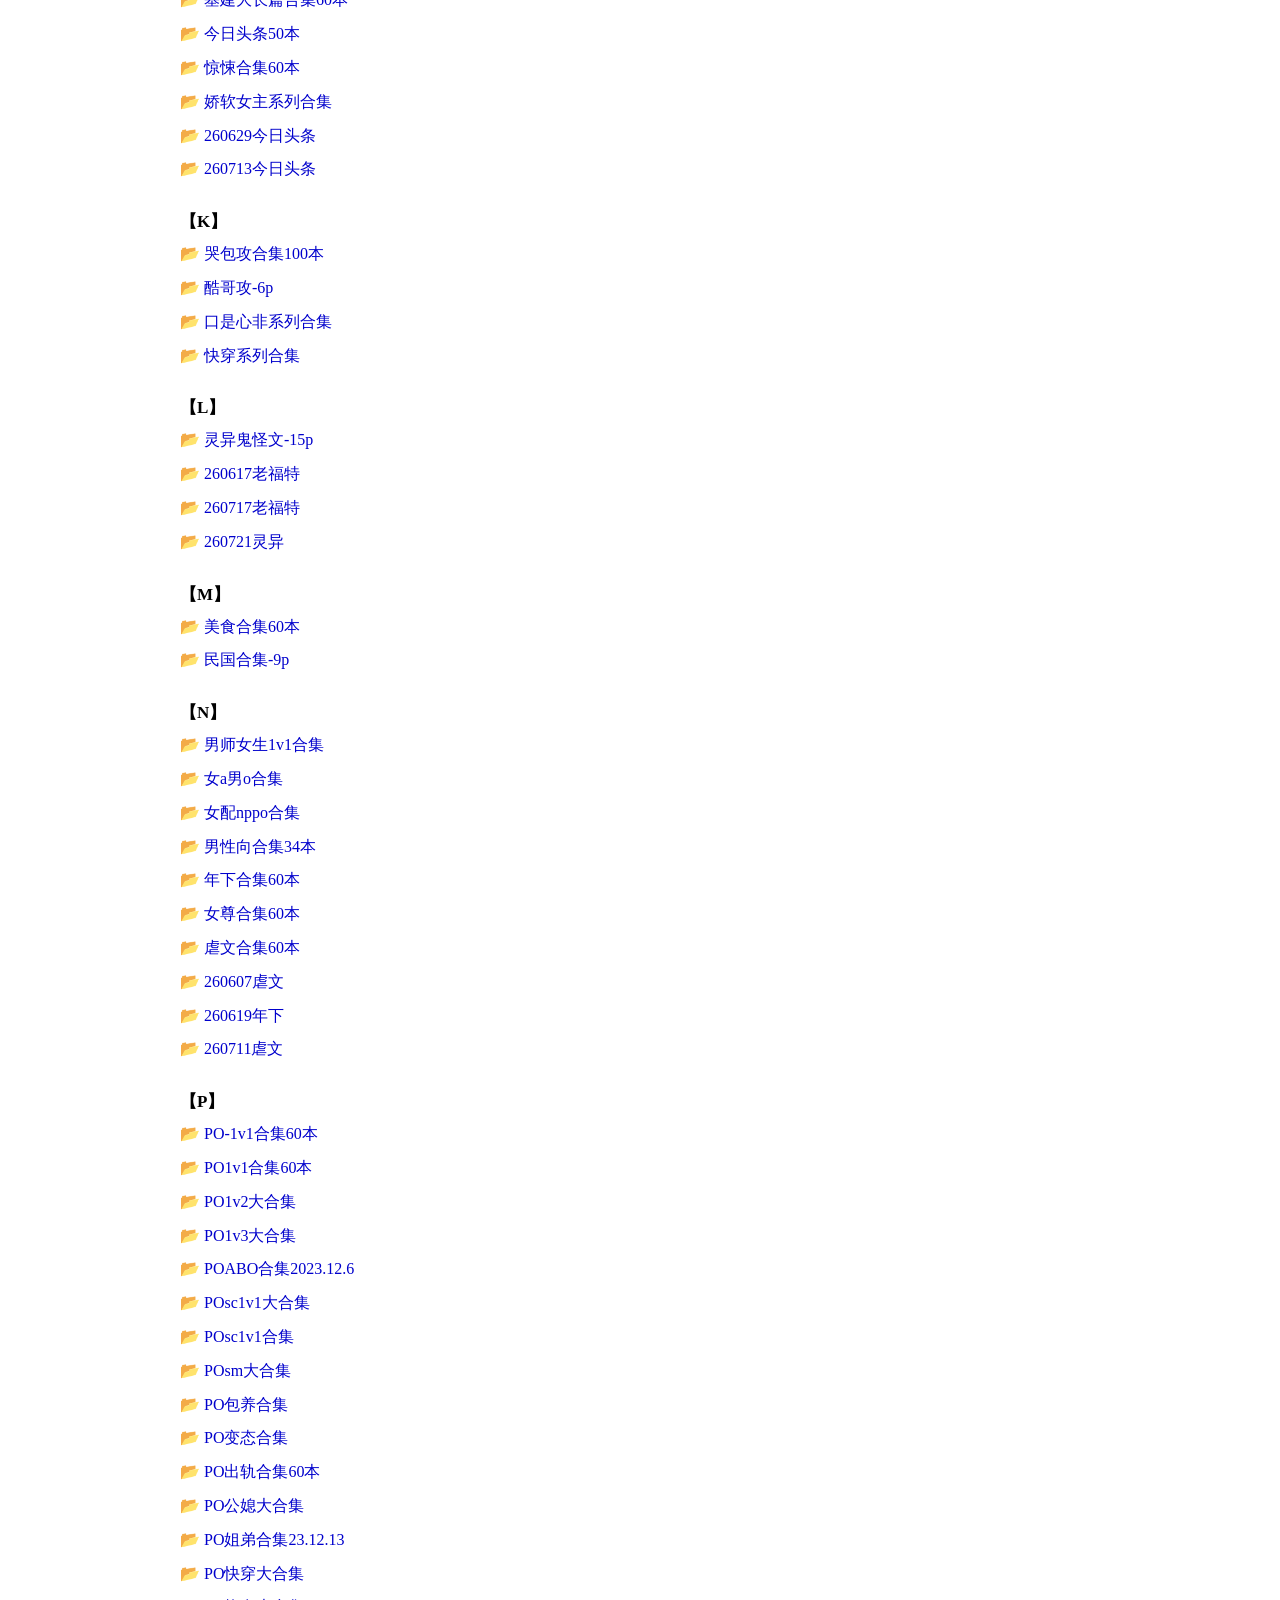
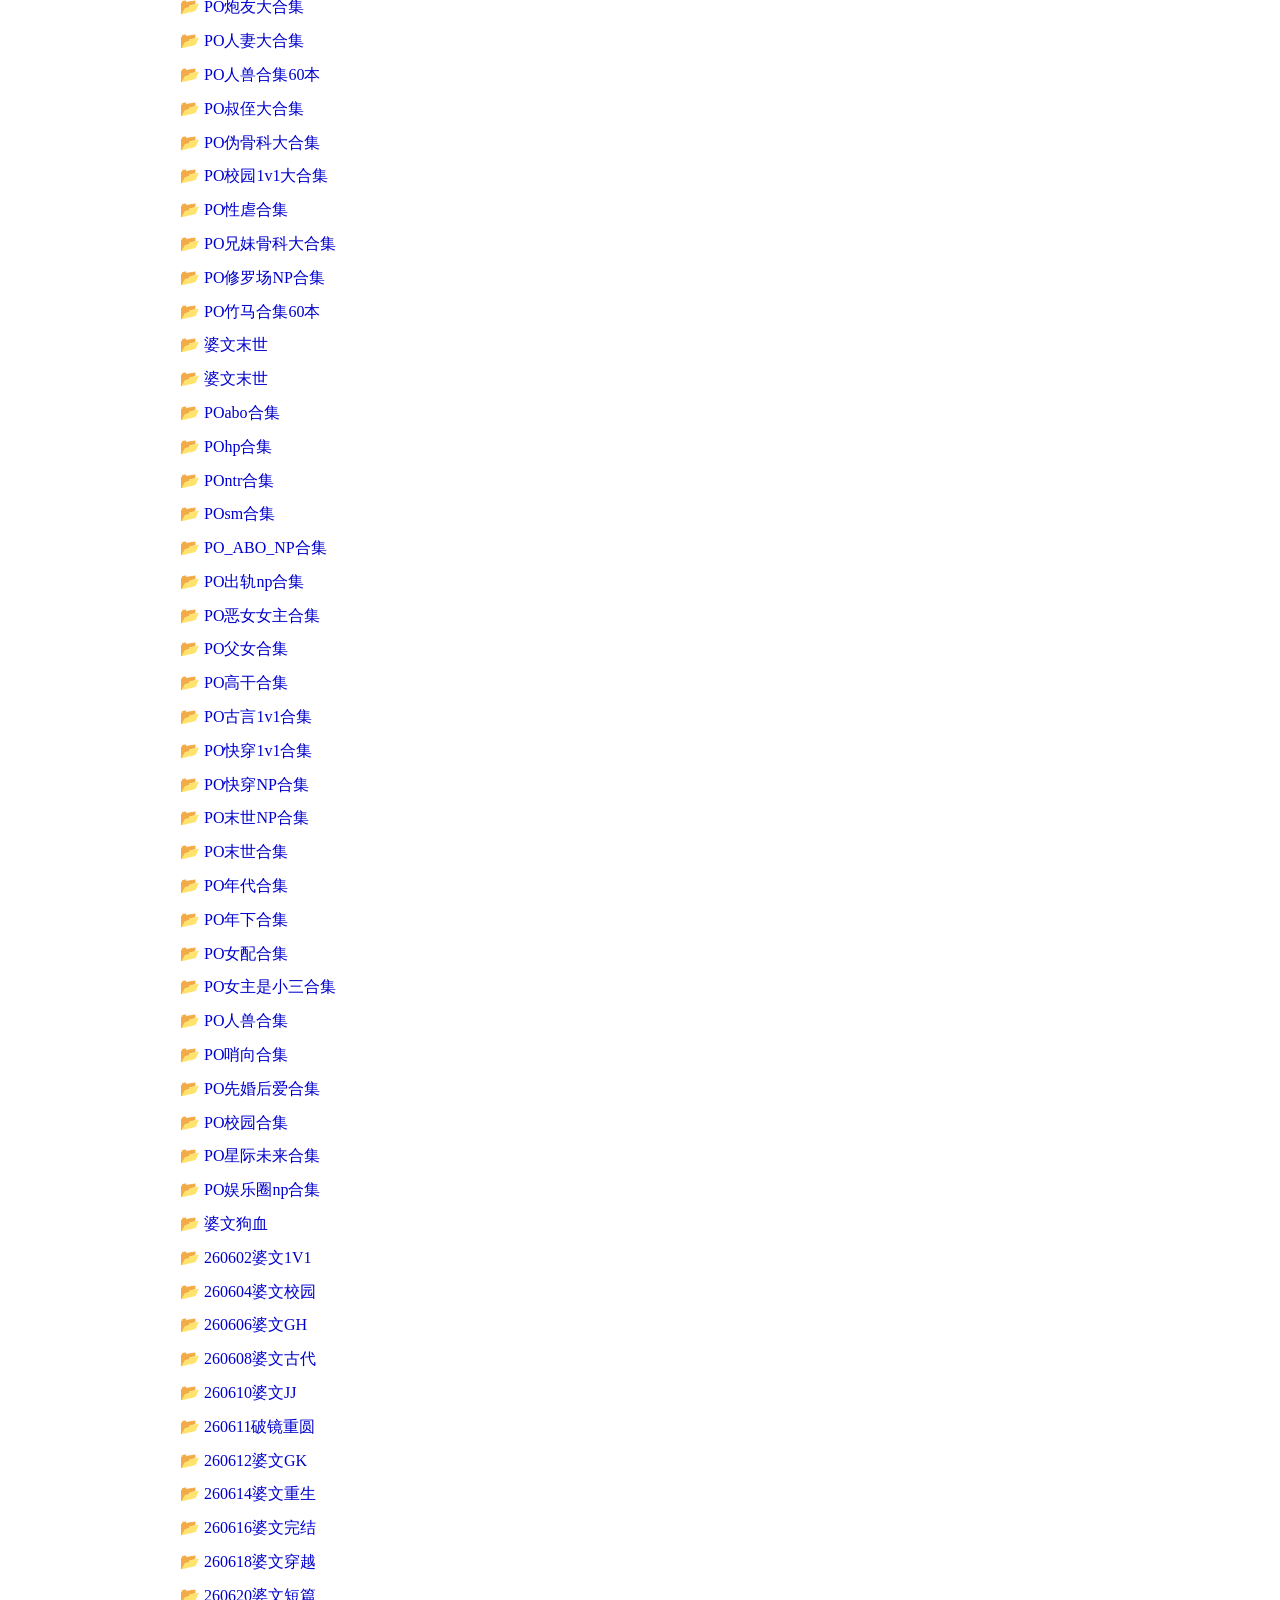
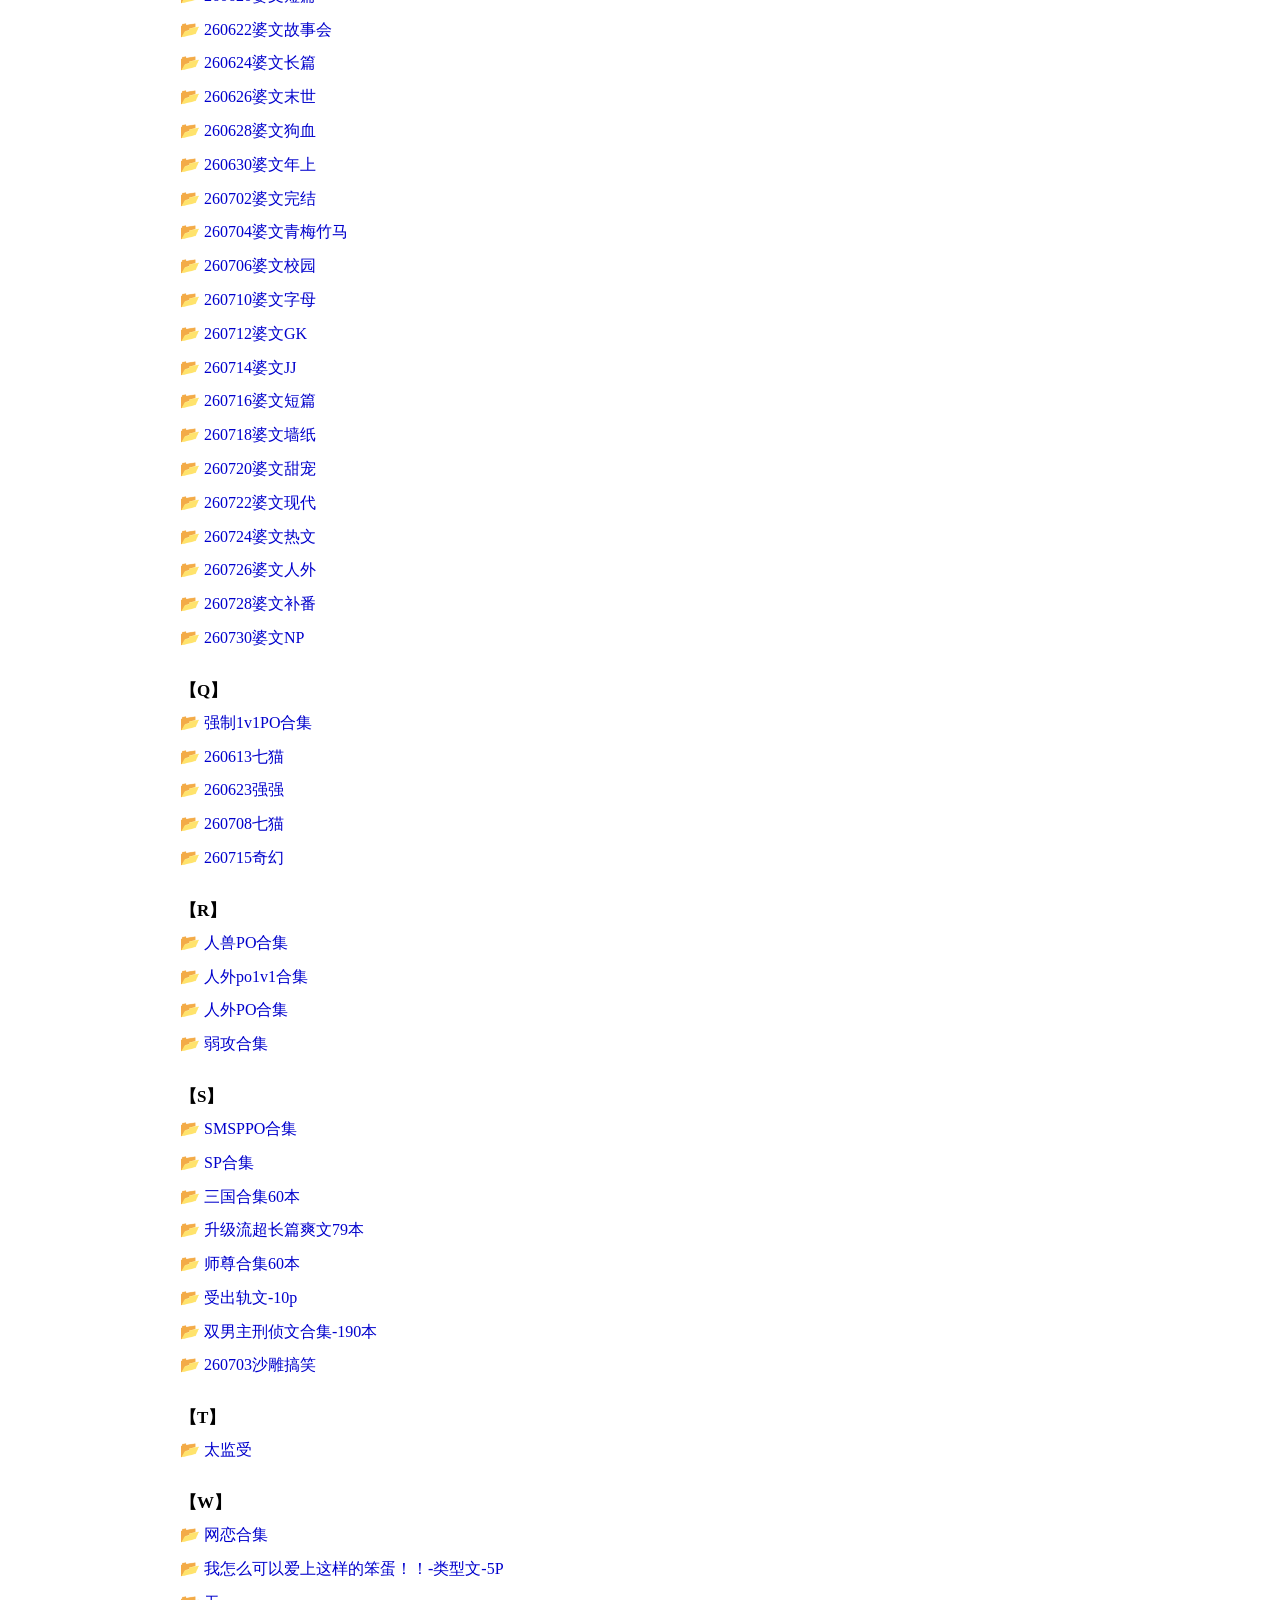
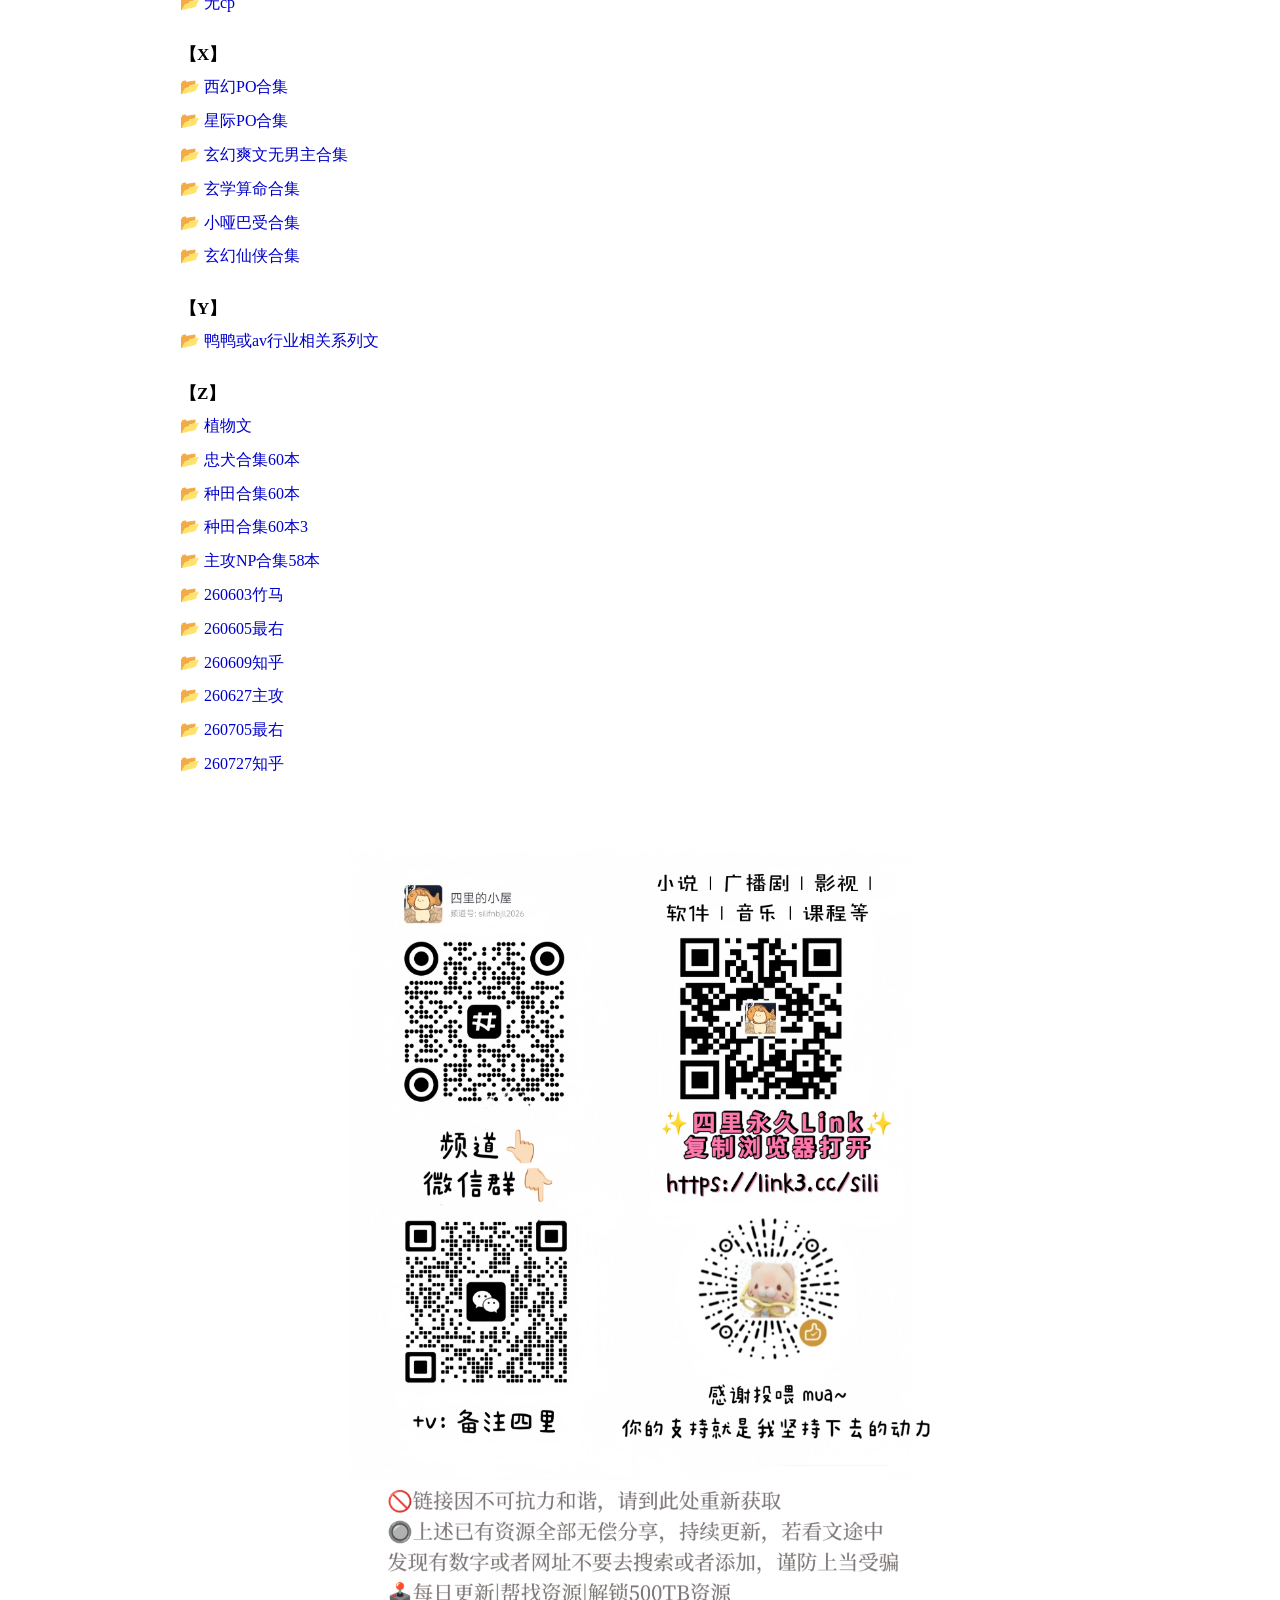
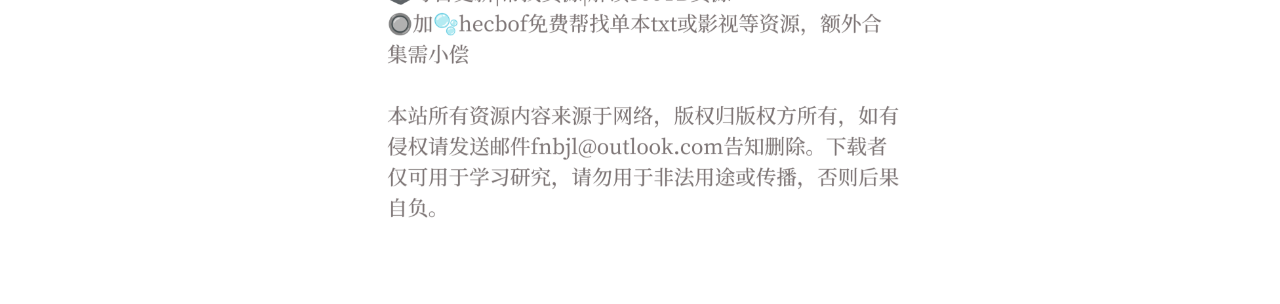
<file: type.html>
<!DOCTYPE html>
<html lang="zh-CN">
<head>
<meta charset="UTF-8">
<meta name="viewport" content="width=device-width, initial-scale=1.0">
 <link rel="icon" href="data:image/svg+xml,<svg xmlns='http://www.w3.org/2000/svg' viewBox='0 0 100 100'><text y='.85em' font-size='70'>🐟︎</text></svg>">

<title>小说-类型索引</title>
<style>
body { max-width:920px; margin:6px auto; padding:0 14px; font-size:16px; }
.tip { text-align:center; margin:24px 0; }
 /* 仅公告段落两端对齐，末尾居左 */
.tip-notice{
    text-align: justify;
    margin-top:6px;
    padding:0 8px;
}
.divider { border-bottom:1px solid #aaa; margin-bottom:20px; }
.group-title { font-weight:bold; font-size:17px; margin-top:28px; }
.item { margin: 9px 0; cursor: pointer; color:#0000cc; line-height:1.55; }
.item:hover { text-decoration: underline; }

/* 弹窗遮罩层：改用flex全局居中 */
.mask {
    display: none;
    position: fixed;
    top: 0;
    left: 0;
    width: 100%;
    height: 100%;
    background: rgba(0,0,0,0.6);
    z-index: 999;
    /* 核心居中代码 */
    align-items: center;
    justify-content: center;
}
/* 弹窗盒子，移除旧margin，自动居中 */
.pop-box {
    width: 80%;
    max-width: 600px;
    background: #fff;
    padding: 25px;
    border-radius: 10px;
    position: relative;
    /* 清除之前居中的margin */
    margin: 0;
    /* 超长内容自动滚动 */
    max-height: 85vh;
    overflow-y: auto;
}
/* 关闭按钮 */
.close-btn {
    position: absolute;
    top: 12px;
    right: 16px;
    font-size: 24px;
    cursor: pointer;
    color: #666;
}
.pop-text {
    word-break: break-all;
    line-height: 1.7;
}
/* 弹窗内链接样式 */
.pop-text a {
    color: #0066cc;
    word-break: break-all;
}
.pop-text a:hover {
    text-decoration: underline;
}
/* 搜索框样式 */
#search-input{
    width: 100%;
    box-sizing: border-box;
    padding: 10px 14px;
    border: 1px solid #ccc;
    border-radius: 6px;
    font-size: 16px;
    outline: none;
}
#search-input:focus{
    border-color:#662599;
}
.highlight{
    background-color:#fff280;
}
/* 底部图片样式 */
.footer-img{
    width: 100%;
    max-width: 600px;
    display: block;
    margin: 40px auto 20px;
    border-radius: 8px;
}

/* ============底部导航栏样式============ */
.nav-bar-wrap{
  position:fixed;
  bottom:20px;
  left:0;
  width:100%;
  display:flex;
  justify-content:center;
}
.nav-bar{
  display:flex;
  gap:0;
  background:#fff;
  border-radius:999px;
  border:1px solid #ffd6de;
  box-shadow:0 1px 3px rgba(255,102,128,0.08);
  overflow:hidden;
}
.nav-item{
  padding:14px 22px;
  color:#ff6680;
  font-size:18px;
  font-weight:500;
  cursor:pointer;
  display:flex;
  align-items:center;
  justify-content:center;
  transition:background-color 0.25s ease, color 0.25s ease;
}
.nav-item:hover{
  background:#fff0f3;
}
/* 点击临时高亮：变色时间缩短 */
.nav-item.click-highlight{
  background:#f8d7e0;
}
/* 禁用状态：使用class，div不支持原生disabled属性 */
.nav-item.is-disabled{
  color:#bbbbbb;
  cursor:not-allowed;
  background:transparent;
  pointer-events:none;
}
.nav-item a{
  color:#ff6680;
  text-decoration:none;
  display:flex;
  align-items:center;
  gap:4px;
}

</style>
</head>
<body>
<div class="tip">
<br>当前合集总数：<span id="countNum">加载中…</span>
<!-- <br>公告：点击名字弹窗进入，转存后去网盘下载/转存；如果遇到禁止访问/加载缓慢就换夸克、Edge等浏览器。-->
<div class="tip-notice">
公告：点击名字弹窗进入，转存后去网盘下载/转存；如果遇到禁止访问/加载缓慢就换夸克/Edge/360/夸克/UC/谷歌浏览器等。
</div>
</div>
<div class="divider"></div>
<input id="search-input" placeholder="🔍 输入关键词快速搜索资源名称...">
    
<div class="item">📋<a href="https://fnbjl.github.io/silii/rule.html" target="_blank">🫧教程：已经很详细了，不懂自己看</a></div>

<!-- 弹窗结构 -->
<div class="mask" id="mask">
    <div class="pop-box">
        <span class="close-btn" onclick="closePop()">×</span>
        <div class="pop-text" id="popContent"></div>
    </div>
</div>

<!-- 列表渲染容器 -->
<div id="listContainer"></div>

<!-- ==========页面底部图片区域========== -->
<!-- 关键点：去掉src，使用data-src存图片地址，初始不会发起图片请求 -->
<img class="footer-img" data-src="qrcode.jpg" alt="index.html等待加载">

<!-- =========底部导航栏========= -->
<div class="nav-bar-wrap">
    <div class="nav-bar" style="width:88px; justify-content:center;">
        <div class="nav-item" style="width:100%;">
            <a href="./index.html" style="display:flex; width:100%; height:100%; align-items:center; justify-content:center;">
                <span class="arrow-icon">⌂</span>   </a> </div>
    </div>
</div>

<!-- 优先加载数据源 -->
<script src="js/type.js"></script>
<script>
const urlReg = /(https?:\/\/[^\s]+)/g;

function openPop(text){
    // 1、链接替换为文字“链接”
    let html = text.replace(urlReg, '<a href="$1" target="_blank">$1</a>');
    // 2、把换行回车\n转为网页换行<br>，完整保留原始换行排版
    html = html.replaceAll('\n', '<br>');
    document.getElementById('popContent').innerHTML = html;
    document.getElementById('mask').style.display = 'flex';
}
function closePop(){
    document.getElementById('mask').style.display = 'none';
}
document.getElementById('mask').onclick = function(e){
    if(e.target === this) closePop();
}

// 渲染列表函数
function renderList(){
    // 填充总数
    document.getElementById('countNum').innerText = window.totalCount || 0;
    const container = document.getElementById('listContainer');
    let htmlStr = '';
    for (const key in groupData) {
        htmlStr += `<div class="group-title">【${key}】</div>\n`;
        const list = groupData[key];
        list.forEach(item=>{
            htmlStr += `<div class="item">📂 <span onclick="openPop(\`${item.url}\`)">${item.name}</span></div>\n`;
        })
    }
    container.innerHTML = htmlStr;

    // ✅列表渲染**完成之后，才开始加载图片**
    const footerImg = document.querySelector('.footer-img');
    if(footerImg.dataset.src){
        footerImg.src = footerImg.dataset.src;
    }
}

// 【重点】DOMContentLoaded：DOM、js加载完立刻执行，**不等图片**
document.addEventListener('DOMContentLoaded',function(){
    renderList();
    // 列表渲染完成后，再绑定搜索事件
    bindSearch();
});

// 封装搜索绑定函数
// 封装搜索绑定函数【搜索时完全隐藏分组标题】
function bindSearch(){
    const input = document.getElementById('search-input');
    if(!input) return;
    let timer = null;
    input.addEventListener('input', function(){
        const keyword = this.value.trim().toLowerCase();
        clearTimeout(timer);
        timer = setTimeout(()=>{
            const allItems = document.querySelectorAll('.item');
            const allGroupTitles = document.querySelectorAll('.group-title');

            // 清空输入框：全部恢复
            if(keyword === ''){
                allItems.forEach(el=> el.style.display = 'block');
                allGroupTitles.forEach(el=> el.style.display = 'block');
                return;
            }

            // 有搜索关键词：全部分组标题隐藏
            allGroupTitles.forEach(el=> el.style.display = 'none');

            // 筛选条目，只显示匹配的
            allItems.forEach(el=>{
                const text = el.textContent.toLowerCase();
                el.style.display = text.includes(keyword) ? 'block' : 'none';
            });

        },300)
    })
}

</script>
</body>
</html>
</file>
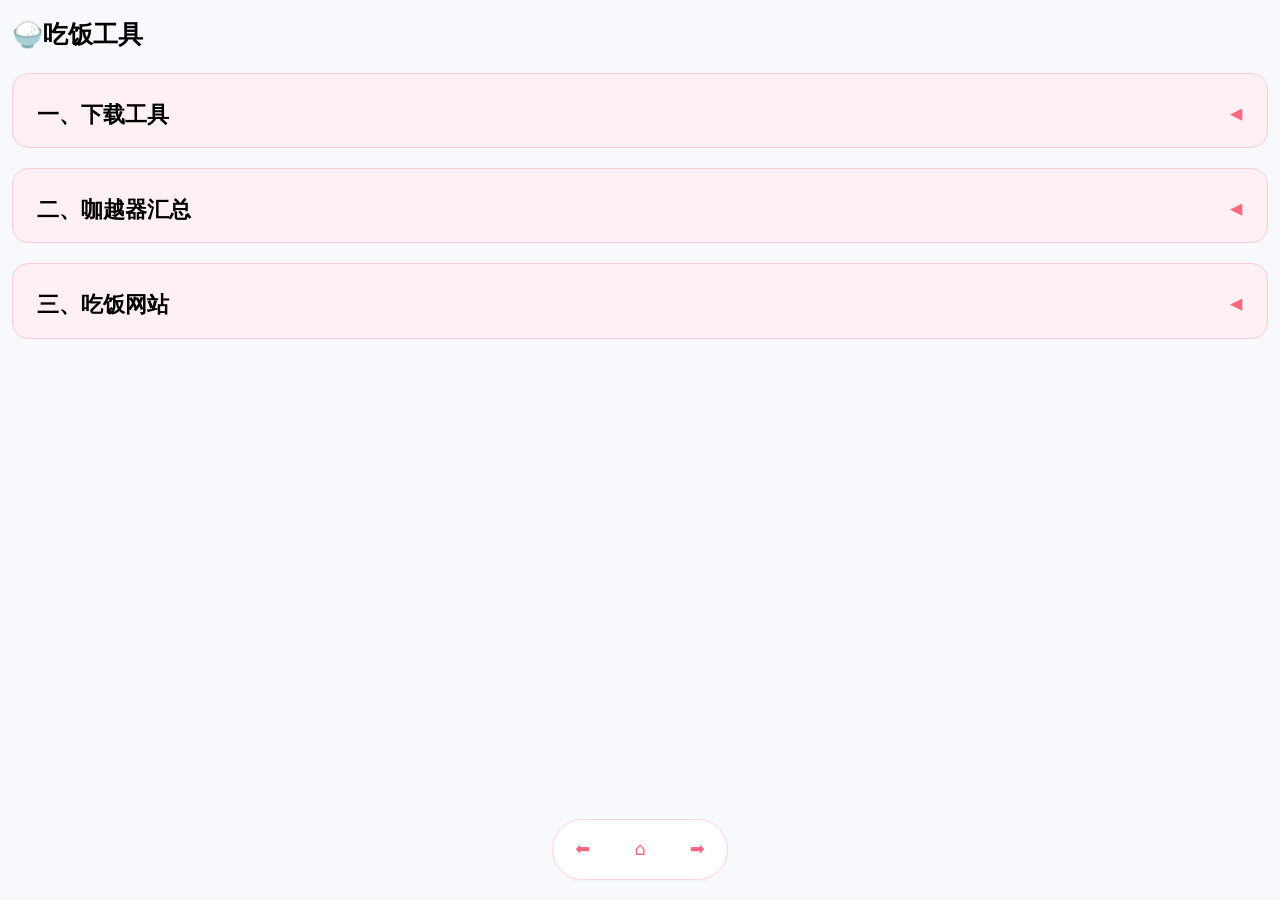
<file: tools/tools.html>
<!DOCTYPE html>
<html lang="zh-CN">
<head>
<meta charset="UTF-8">
<meta name="viewport" content="width=device-width, initial-scale=1.0, maximum-scale=1.0, user-scalable=no">
<link rel="icon" href="data:image/svg+xml,<svg xmlns='http://www.w3.org/2000/svg' viewBox='0 0 100 100'><text y='.85em' font-size='70'>🐟︎</text></svg>">
<title>吃饭工具</title>
<style>
*{
  box-sizing:border-box;
  margin:0;
  padding:0;
  font-family:system-ui, sans-serif;
}

body{
  background:#f7f9fc;
  padding:14px 12px;
  line-height:1.7;
  font-size:15px;
  overflow-x:hidden;
  padding-bottom:90px;
}

.title-hd{
  font-size:25px;
  font-weight:bold;
  margin-bottom:16px;
}

.group-card{
  background:#fff0f3;
  border:1px solid #ffccd5;
  border-radius:16px;
  padding:12px;
  margin-bottom:20px;
  transition: padding 0.2s;
}
.group-card.collapsed{
  padding-bottom:0;
}

.group-header{
  font-size:22px;
  font-weight:bold;
  padding:10px 12px;
  border-radius:12px;
  cursor:pointer;
  display:flex;
  align-items:center;
  justify-content:space-between;
  background:#fff0f3;
  margin-bottom:4px;
  user-select:none;
}

.arrow{
  font-size:16px;
  transition:transform 0.25s ease;
  color:#ff6680;
}

.arrow.collapsed{
  transform:rotate(90deg);
}

.group-content{
  overflow:hidden;
  transition:max-height 0.3s ease, opacity 0.3s ease;
  max-height:2000px;
  opacity:1;
  padding-top:6px;
  position:relative;
}

.group-content::before{
  content:"";
  display:block;
  height:1px;
  background:#ffccd5;
  margin:0 16px;
  position:absolute;
  top:0;
  left:0;
  right:0;
}

.group-content.hidden{
  max-height:0;
  opacity:0;
  pointer-events:none;
  padding-top:0;
  height:0;
}
.group-content.hidden::before{
  display:none;
}

.accel-item{
  margin-bottom:16px;
}

.label{
  font-size:20px;
  margin-bottom:4px;
  display:block;
  font-weight:500;
}

a{
  color:#0066cc;
  word-wrap:break-word;
  word-break:break-word;
  text-decoration:none;
}

.desc{
  color:#444;
  margin:4px 0 6px 0;
  font-size:14px;
}

.code{
  color:#c8102e;
  font-weight:bold;
}

.note{
  color:#666;
  font-size:13px;
}

.code-wrap{
  display:inline-block;
  position:relative;
  padding-right:54px; /* 给悬浮按钮预留空间 */
}
.copy-btn{
  font-size:13px;
  padding:3px 8px;
  background:#888888;
  color:#fff;
  border:none;
  border-radius:6px;
  cursor:pointer;
  position:absolute;
  right:0;
  top:50%;
  transform:translateY(-50%);
}
.copy-btn:active{
  background:#666666;
}

.toast{
  position:fixed;
  top:20px;
  left:50%;
  transform:translateX(-50%);
  background:rgba(0,0,0,0.75);
  color:#fff;
  padding:8px 16px;
  border-radius:8px;
  font-size:14px;
  z-index:9999;
  opacity:0;
  transition:opacity 0.2s;
  pointer-events:none;
}
.toast.show{
  opacity:1;
}

.nav-bar-wrap{
  position:fixed;
  bottom:20px;
  left:0;
  width:100%;
  display:flex;
  justify-content:center;
}
.nav-bar{
  display:flex;
  gap:0;
  background:#fff;
  border-radius:999px;
  border:1px solid #ffd6de;
  box-shadow:0 1px 3px rgba(255,102,128,0.08);
  overflow:hidden;
}
.nav-item{
  padding:14px 22px;
  color:#ff6680;
  font-size:18px;
  font-weight:500;
  cursor:pointer;
  display:flex;
  align-items:center;
  justify-content:center;
  transition:background-color 0.25s ease;
}
.nav-item:hover{
  background:#fff0f3;
}
/* 点击临时高亮样式 保留但不再使用 */
.nav-item.click-highlight{
  background:#f8d7e0;
}
/* 置灰不可点击 样式保留但JS不再调用 */
.nav-item.disabled{
  opacity:0.4;
  cursor:not-allowed;
  background:transparent;
}
.nav-item a{
  color:#ff6680;
  text-decoration:none;
  display:flex;
  align-items:center;
  gap:4px;
}
</style>
</head>
<body>

<div class="title-hd">🍚吃饭工具</div>
<div id="container"></div>

<div class="toast" id="toast">复制成功</div>
<!--主页-->
<div class="nav-bar-wrap">
  <div class="nav-bar">
    <div class="nav-item" id="prevBtn" onclick="handlePrev()">⬅</div>
    <div class="nav-item"><a href="../index.html"><span class="arrow-icon">⌂</span></a></div>
    <div class="nav-item" id="nextBtn" onclick="handleNext()">➡</div>
  </div>
</div>

<script src="../js/tools.js"></script>
<script>
const container = document.getElementById('container');
const toastEl = document.getElementById('toast');
let cardDomList = [];

// 渲染工具列表
toolsData.forEach((group, index) => {
  let itemHtml = '';
  group.items.forEach(item => {
    itemHtml += `<div class="accel-item">
      <div class="label">${item.label}</div>
      ${item.html}
    </div>`;
  });

  const cardHtml = `
    <div class="group-card collapsed" data-index="${index}">
      <div class="group-header" onclick="toggleGroup(this)">
        <span>${group.title}</span>
        <span class="arrow collapsed">▼</span>
      </div>
      <div class="group-content hidden">
        ${itemHtml}
      </div>
    </div>
  `;
  container.innerHTML += cardHtml;
});

cardDomList = Array.from(document.querySelectorAll('.group-card'));

function autoInjectCopyButtons(){
  const codeWraps = document.querySelectorAll('.code-wrap');
  codeWraps.forEach(wrap => {
    const codeEl = wrap.querySelector('.code');
    if (!codeEl) return;
    if (wrap.querySelector('.copy-btn')) return;

    const btn = document.createElement('button');
    btn.className = 'copy-btn';
    btn.textContent = 'copy';

    btn.addEventListener('click', () => {
      const text = codeEl.innerText.trim();
      const ta = document.createElement('textarea');
      ta.value = text;
      ta.style.position = 'absolute';
      ta.style.left = '-9999px';
      document.body.appendChild(ta);
      ta.select();
      try {
        document.execCommand('copy');
        btn.textContent = "已复制";
        showToast("复制成功");
      } catch (e) {
        btn.textContent = "复制失败";
        showToast("复制失败，请手动复制");
      }
      document.body.removeChild(ta);
      setTimeout(() => {
        btn.textContent = "copy";
      }, 1200);
    });

    wrap.appendChild(btn);
  });
}

autoInjectCopyButtons();

function showToast(text){
  toastEl.textContent = text;
  toastEl.classList.add('show');
  setTimeout(()=>{
    toastEl.classList.remove('show');
  },1200);
}

let currentIndex = null;

// 打开指定卡片，其余全部关闭
function openOnlyCard(index){
  if(index <0 || index >= cardDomList.length) return;
  currentIndex = index;

  cardDomList.forEach((card, i)=>{
    if(i === index){
      card.classList.remove("collapsed");
      card.querySelector(".group-content").classList.remove("hidden");
      card.querySelector(".arrow").classList.remove("collapsed");
    }else{
      card.classList.add("collapsed");
      card.querySelector(".group-content").classList.add("hidden");
      card.querySelector(".arrow").classList.add("collapsed");
    }
  });

  cardDomList[index].scrollIntoView({behavior:"smooth", block:"start"});
  updateBtnState();
}

// 关闭指定卡片
function closeCard(index){
  const card = cardDomList[index];
  card.classList.add("collapsed");
  card.querySelector(".group-content").classList.add("hidden");
  card.querySelector(".arrow").classList.add("collapsed");
  currentIndex = null;
  updateBtnState();
}

function jumpTo(index){
  openOnlyCard(index);
}

// 点击卡片标题
function toggleGroup(el){
  const card = el.closest('.group-card');
  const idx = Number(card.dataset.index);
  const isOpen = !card.classList.contains('collapsed');

  if(isOpen){
    closeCard(idx);
  }else{
    openOnlyCard(idx);
  }
}

function updateBtnState(){
  const prevBtn = document.getElementById("prevBtn");
  const nextBtn = document.getElementById("nextBtn");
  // 永远移除disabled，不再置灰
  prevBtn.classList.remove("disabled");
  nextBtn.classList.remove("disabled");
}

function goPrev(){
    //全部收起状态，点⬅打开最后一页
    if(currentIndex === null){
        openOnlyCard(cardDomList.length - 1);
        return;
    }
    //当前第0页，点⬅关闭卡片回到全部收起
    if(currentIndex === 0){
        closeCard(0);
        return;
    }
    openOnlyCard(currentIndex - 1);
}
function handlePrev(){
  goPrev();
}

function goNext(){
  if(currentIndex === null){
    openOnlyCard(0);
    return;
  }
  if(currentIndex === cardDomList.length - 1){
    closeCard(currentIndex);
    return;
  }
  openOnlyCard(currentIndex + 1);
}
function handleNext(){
  goNext();
}

updateBtnState();
</script>

</body>
</html>
</file>
